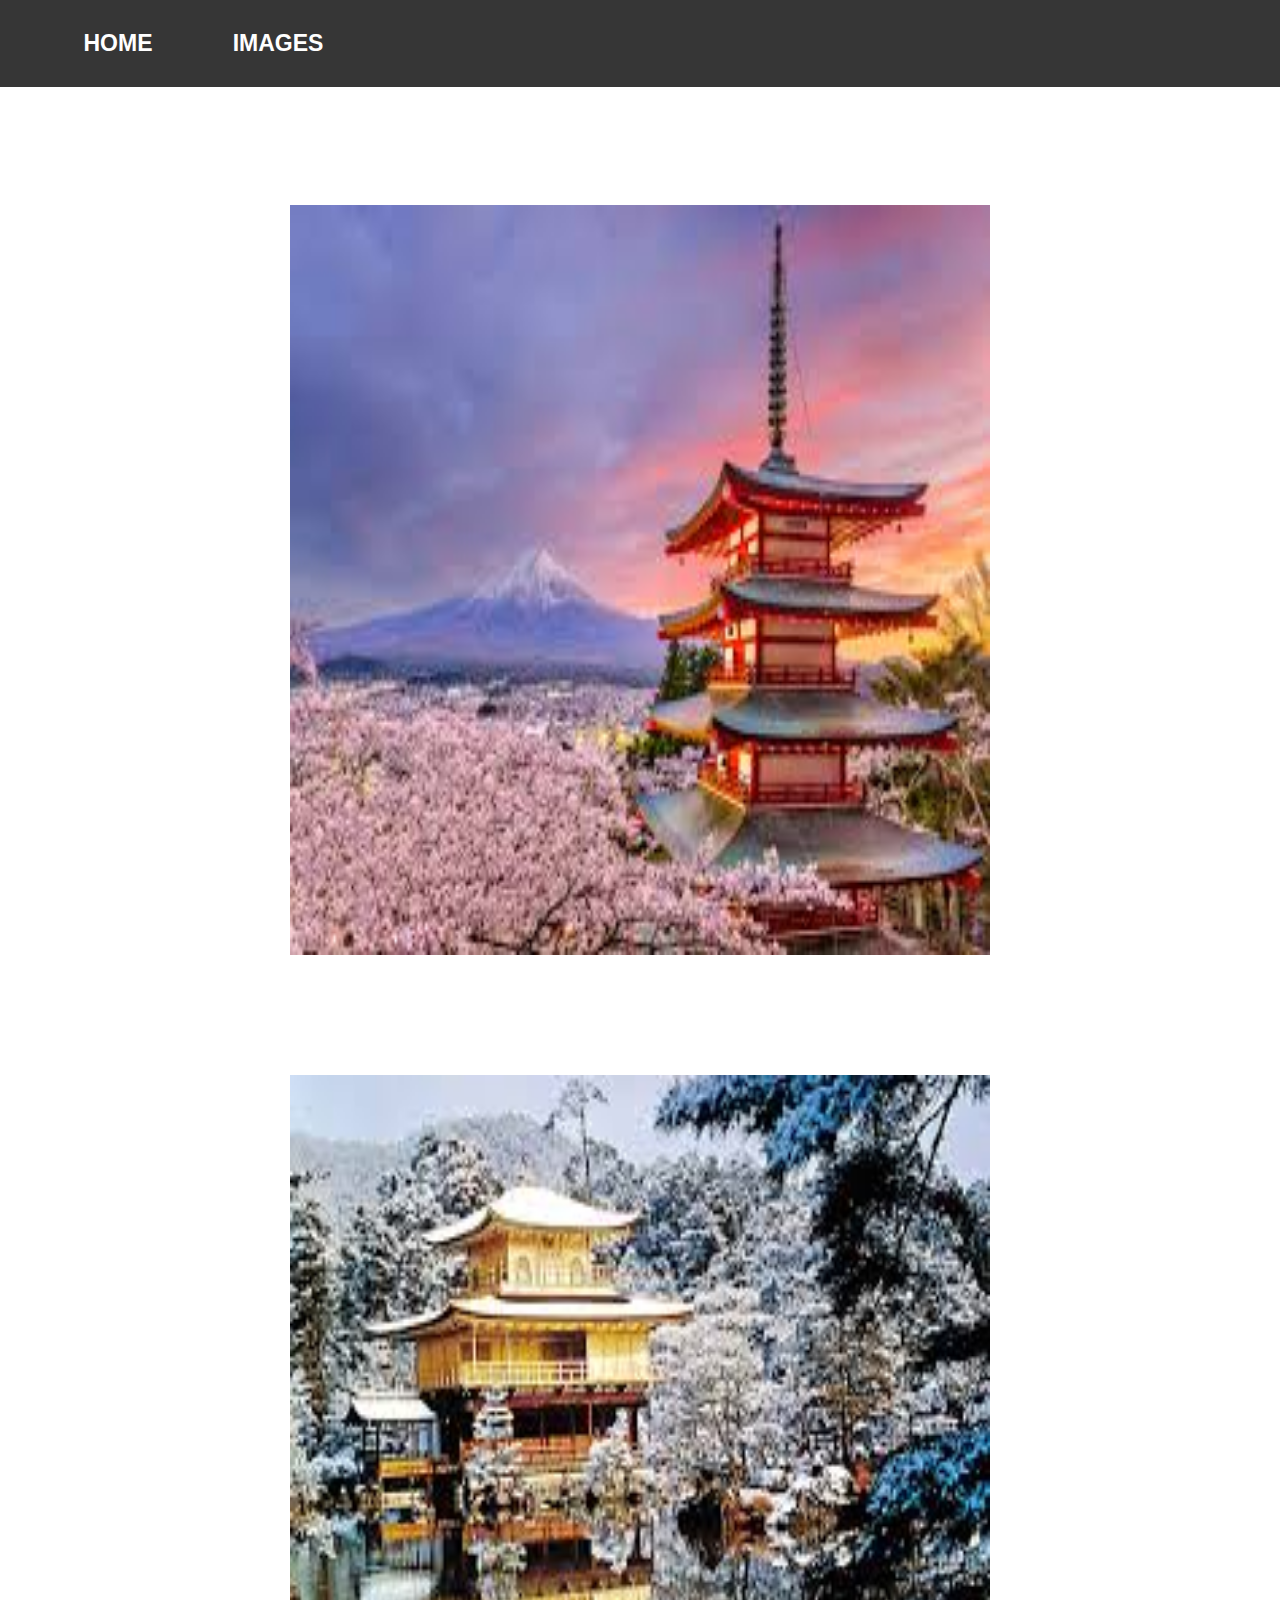
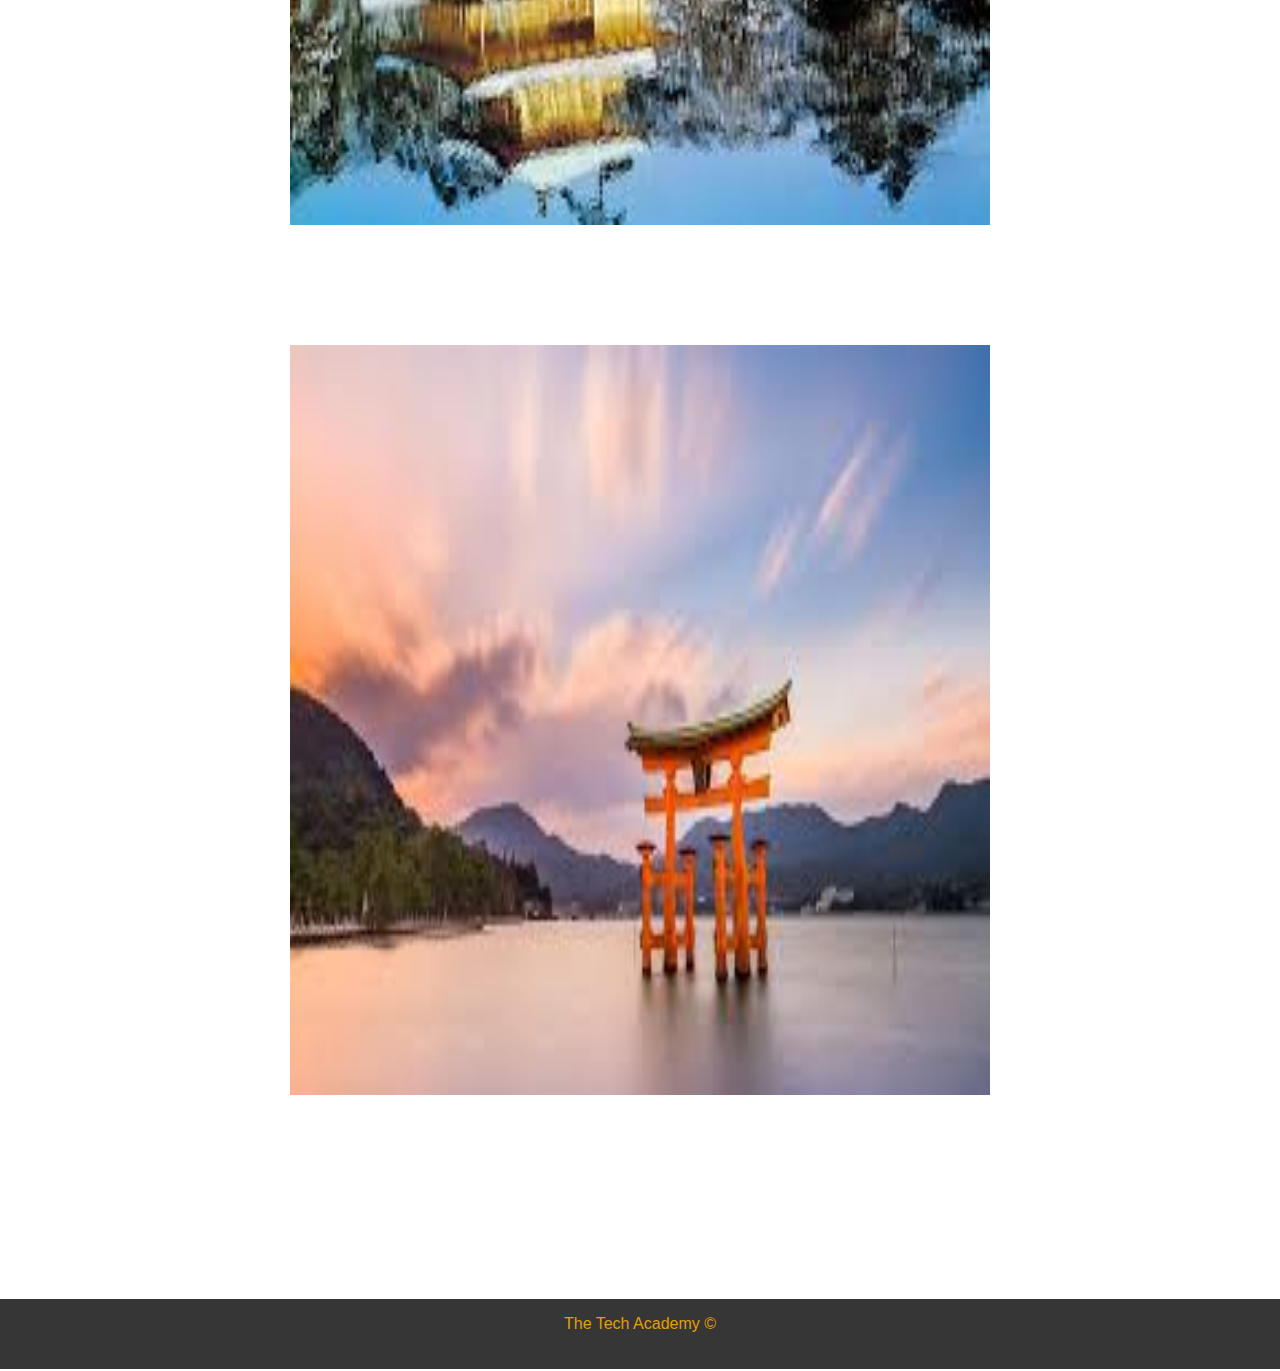
<file: Creating-CSS-Effects/index.html>
<!DOCTYPE html>
<html>

<head>
    <title>Creating Effects with CSS</title>
    <meta charset="UTF-8">
    <link rel="stylesheet" href="css/style.css">
</head>

<body>
    <!--NAVBAR-->
    <nav class="nav-bar">
        <ul>
            <li>
                <a href="#">Home</a>
            </li>
            <li class="drop">
                <a href="#">Images</a>
                <div class="rollover-menu">
                    <a href="#image1">Image 1</a>
                    <a href="#image2">Image 2</a>
                    <a href="#image3">image 3</a>
                </div>
            </li>
        </ul>
    </nav>
    <!--IMAGES-->
    <section>
        <!--IMAGE ONE-->
        <div class="image-container" id="image1">
            <img src="images/Japan-one.jpg">
            <div class="overlay"></div>
        </div>
        <!--IMAGE TWO-->
        <div class="image-container" id="image2">
            <img src="images/Japan-two.jpg" class="zoom">
        </div>
        <!--IMAGE THREE-->
        <div class="image-container" id="image3">
            <div class="circle">
                <img src="images/Japan-three.jpg">
            </div>
        </div>
    </section>
    <!--FOOTER-->
    <footer>
        <div class="footer-text">
            <p>The Tech Academy &copy;</p>
        </div>
    </footer>
</body>

</html>
</file>
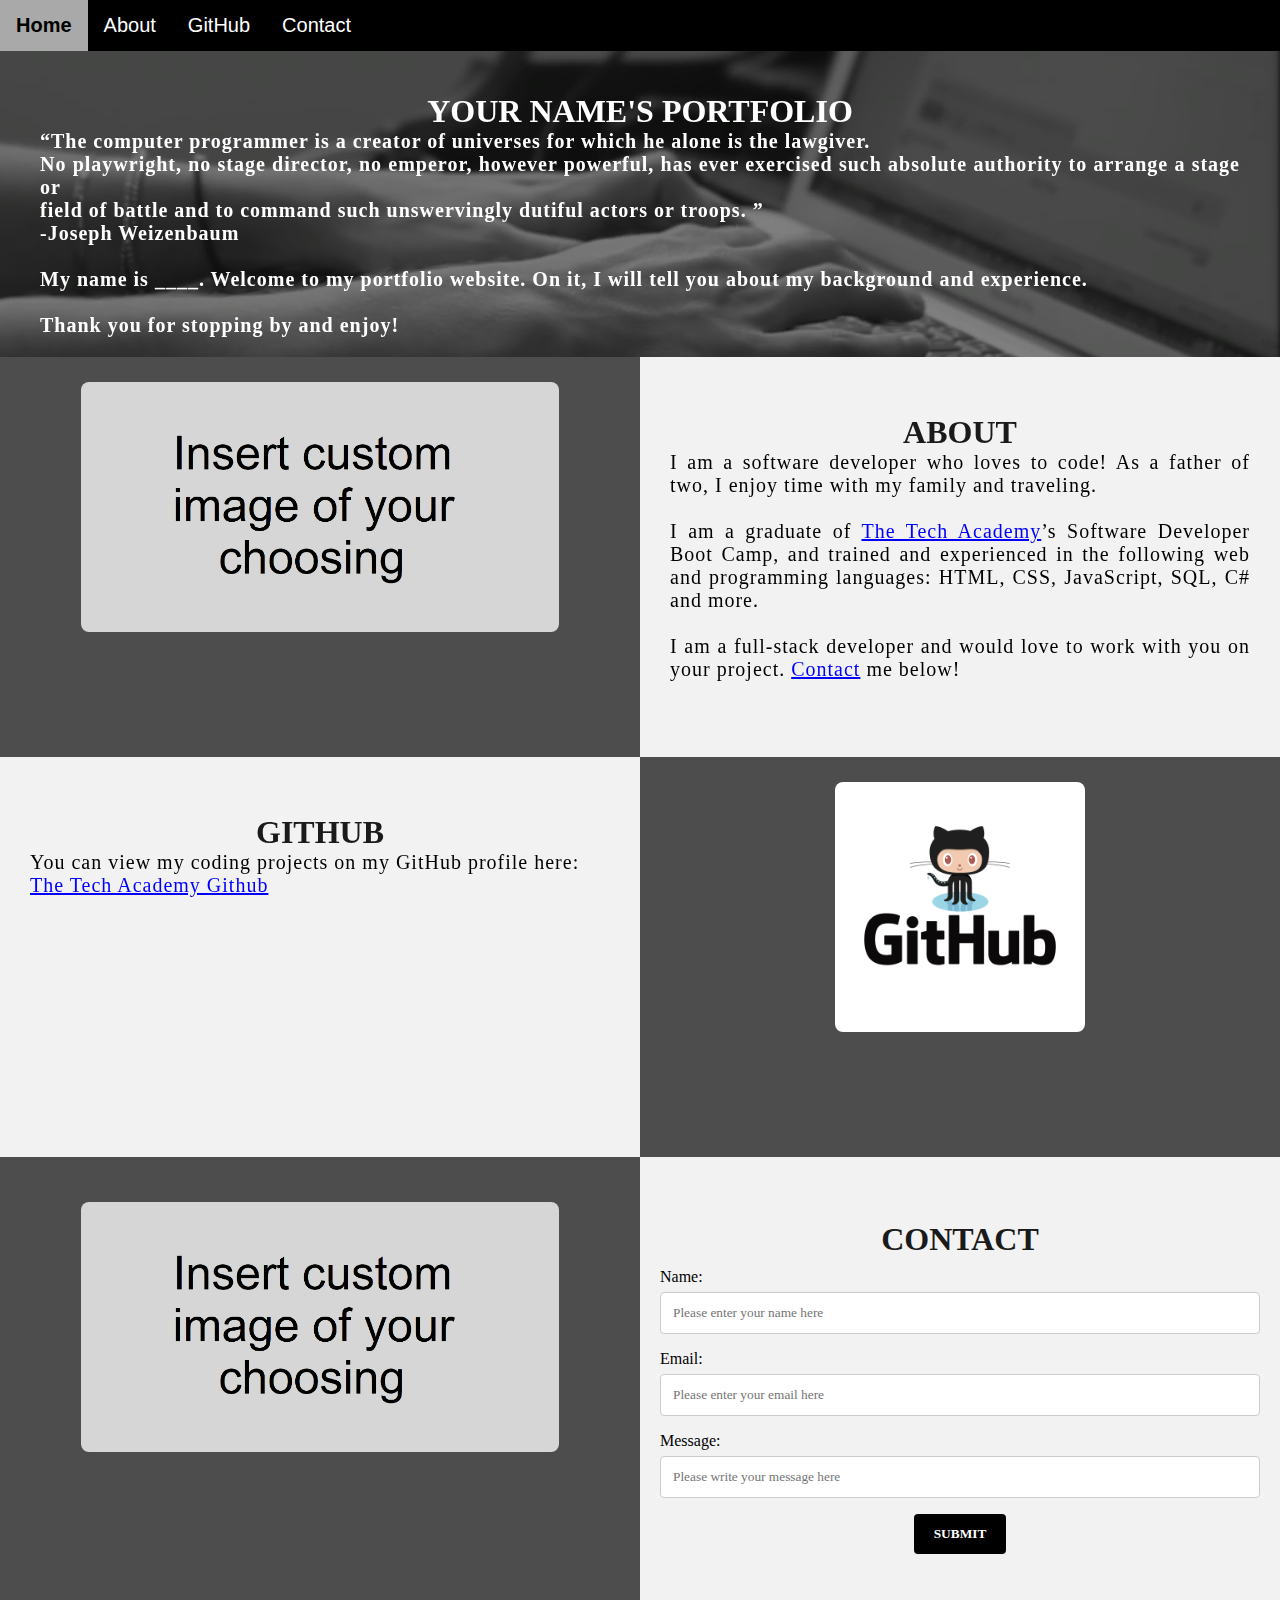
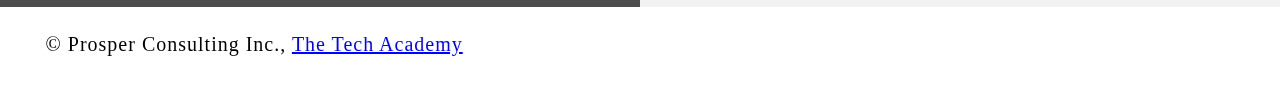
<file: Final_html_css_project_website/index.html>
<!DOCTYPE html>
<html>
    <!--Head-->
    <head>
        <meta charset="UTF-8">
        <meta name="viewport" content="width=device-width" />
        <title>Matthew Hanneman's Site</title>
        <link rel="stylesheet" type="text/css" href="stylesheet/portfolio.css">
    </head>

    <!--Body-->
    <body class="Background">
        
        <!--Navbar-->
        <div class="Navbar">
            <a class="active" href="#Home">Home</a>
            <a href="#About">About</a>
            <a href="#GitHub">GitHub</a>
            <a href="#Contact">Contact</a>
        </div>

        <!--Breaks inserted to add space between navbar and the first heading-->
        <br>
        <br>

        <!--Background video-->
        <div id="Home">
            <video autoplay muted loop id="Typing_Video">
                <source src="images/video/Typing.mp4" type="video/mp4">
                <!--Display message if video fails to run-->
                Your browser does not support HTML5 video.
            </video>
        </div>

        <!--Video text-->
        <div class="Video_Text">
            <h1 class="white-text">Your Name's Portfolio</h1>
            <strong>
                <p class="center">
                    <q>The computer programmer is a creator of universes for which he alone is the lawgiver.
                        <br>No playwright, no stage director, no emperor, however powerful, has ever exercised such absolute authority to arrange a stage or
                        <br>field of battle and to command such unswervingly dutiful actors or troops.
                    </q>
                    <br> -Joseph Weizenbaum
                    <br>
                    <br> My name is ____. Welcome to my portfolio website. On it, I will tell you about my background and experience.
                    <br>
                    <br> Thank you for stopping by and enjoy! 
                </p>
            </strong>
        </div>

        <!--About section-->
        <div class="Row" id="About">
            <!--Left column-->
            <div class="Column_2">
                <img src="images/html_custom.png" alt="Replace with your own image and description">
            </div>
            <!--Right column-->
            <div class="Column_1">
                <h1>About</h1>
                <p>
                    I am a software developer who loves to code! As a father of two, I enjoy time with my family and traveling. 
                    <br>
                    <br>I am a graduate of <a href="https://www.learncodinganywhere.com" target="_blank">The Tech Academy</a>’s Software Developer Boot Camp, and trained and experienced in the following web and programming languages: HTML, CSS, JavaScript, SQL, C# and more. 
                    <br>
                    <br>I am a full-stack developer and would love to work with you on your project. <a href="#Contact">Contact</a> me below!
                </p>
            </div>
        </div>

        <!--GitHub section-->
        <div class="Row" id="GitHub">
            <!--Left column-->
            <div class="Column_1">
                <h1>GitHub</h1>
                <p>
                    You can view my coding projects on my GitHub profile here:
                    <br>
                    <p class="center"><a href="https://github.com/the-tech-academy" target="_blank">The Tech Academy Github</a></p>
                </p>
            </div>
            <!--Right column-->
            <div class="Column_2">
                <a href="https://github.com/the-tech-academy" target="_blank"><img src="images/GitHub.png" alt="GitHub Logo"></a>
            </div>
        </div>

        <!--Contact section-->
        <div class="Row" id="Contact">
            <!--Contact image, left column-->
            <div class="Column_2 Column_tall">
                <img src="images/html_custom.png" alt="Contact_Image">
            </div>
            <!--Contact form, right column-->
            <div class="Column_1 Column_tall">
                <h1>Contact</h1>
                <!--This specifies where and how to send the form data; we are leaving it blank-->
                <form action="" method="POST"> <!-- Here we are utilizing a 3rd party service to submit the contact form data, insert your formspree endpoint in the action attribute -->
                    <label>Name:</label>
                        <input type="text" placeholder="Please enter your name here">
                    <label>Email:</label>
                        <input type="text" id="Email" name="Email" placeholder="Please enter your email here">
                    <label>Message:</label>
                        <input type="text" id="Message" name="Message" placeholder="Please write your message here">
                        <input type="submit" value="SUBMIT">
                </form>
            </div>
        </div>

        <!--Footer section-->
        <footer>
            <p>
                <p class="center">&copy Prosper Consulting Inc., <a href="https://www.learncodinganywhere.com/" target="_blank">The Tech Academy</a></p>
                <br>
            </p>
        </footer>
    </body>
</html>
</file>
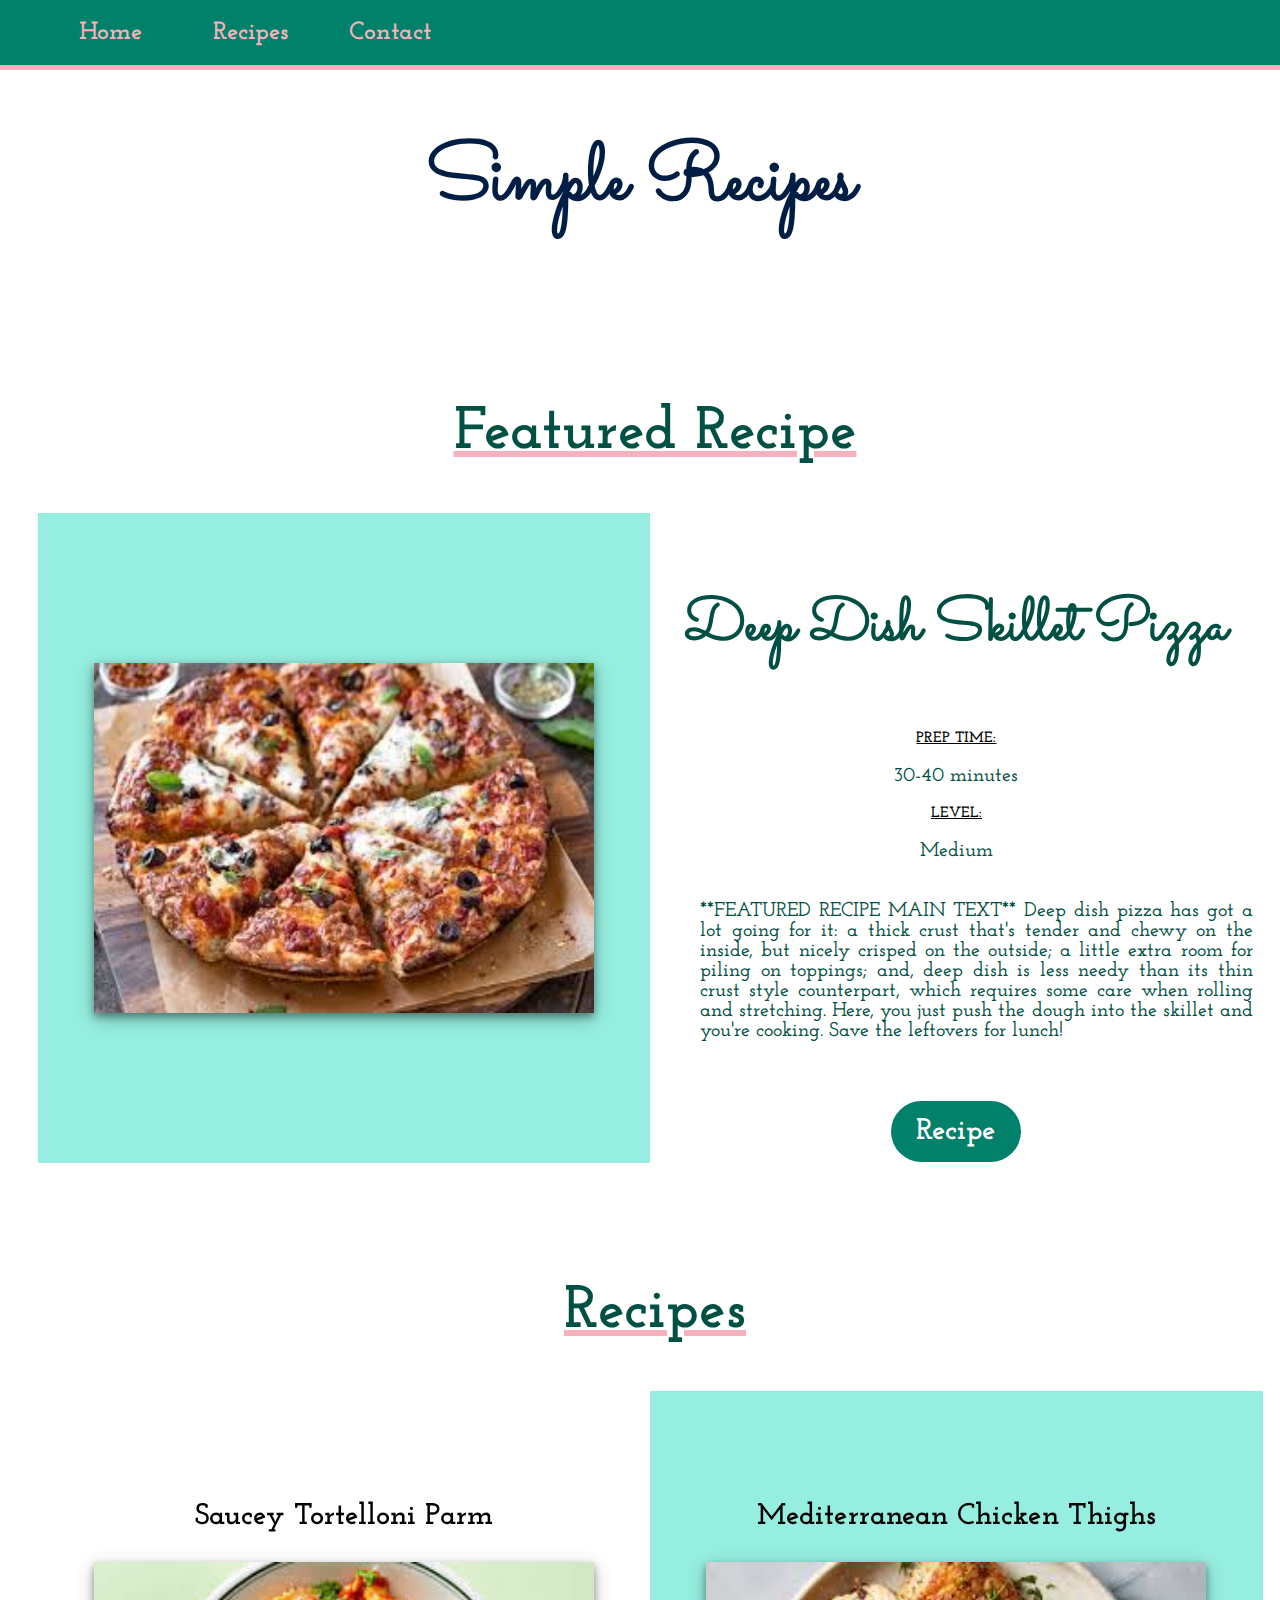
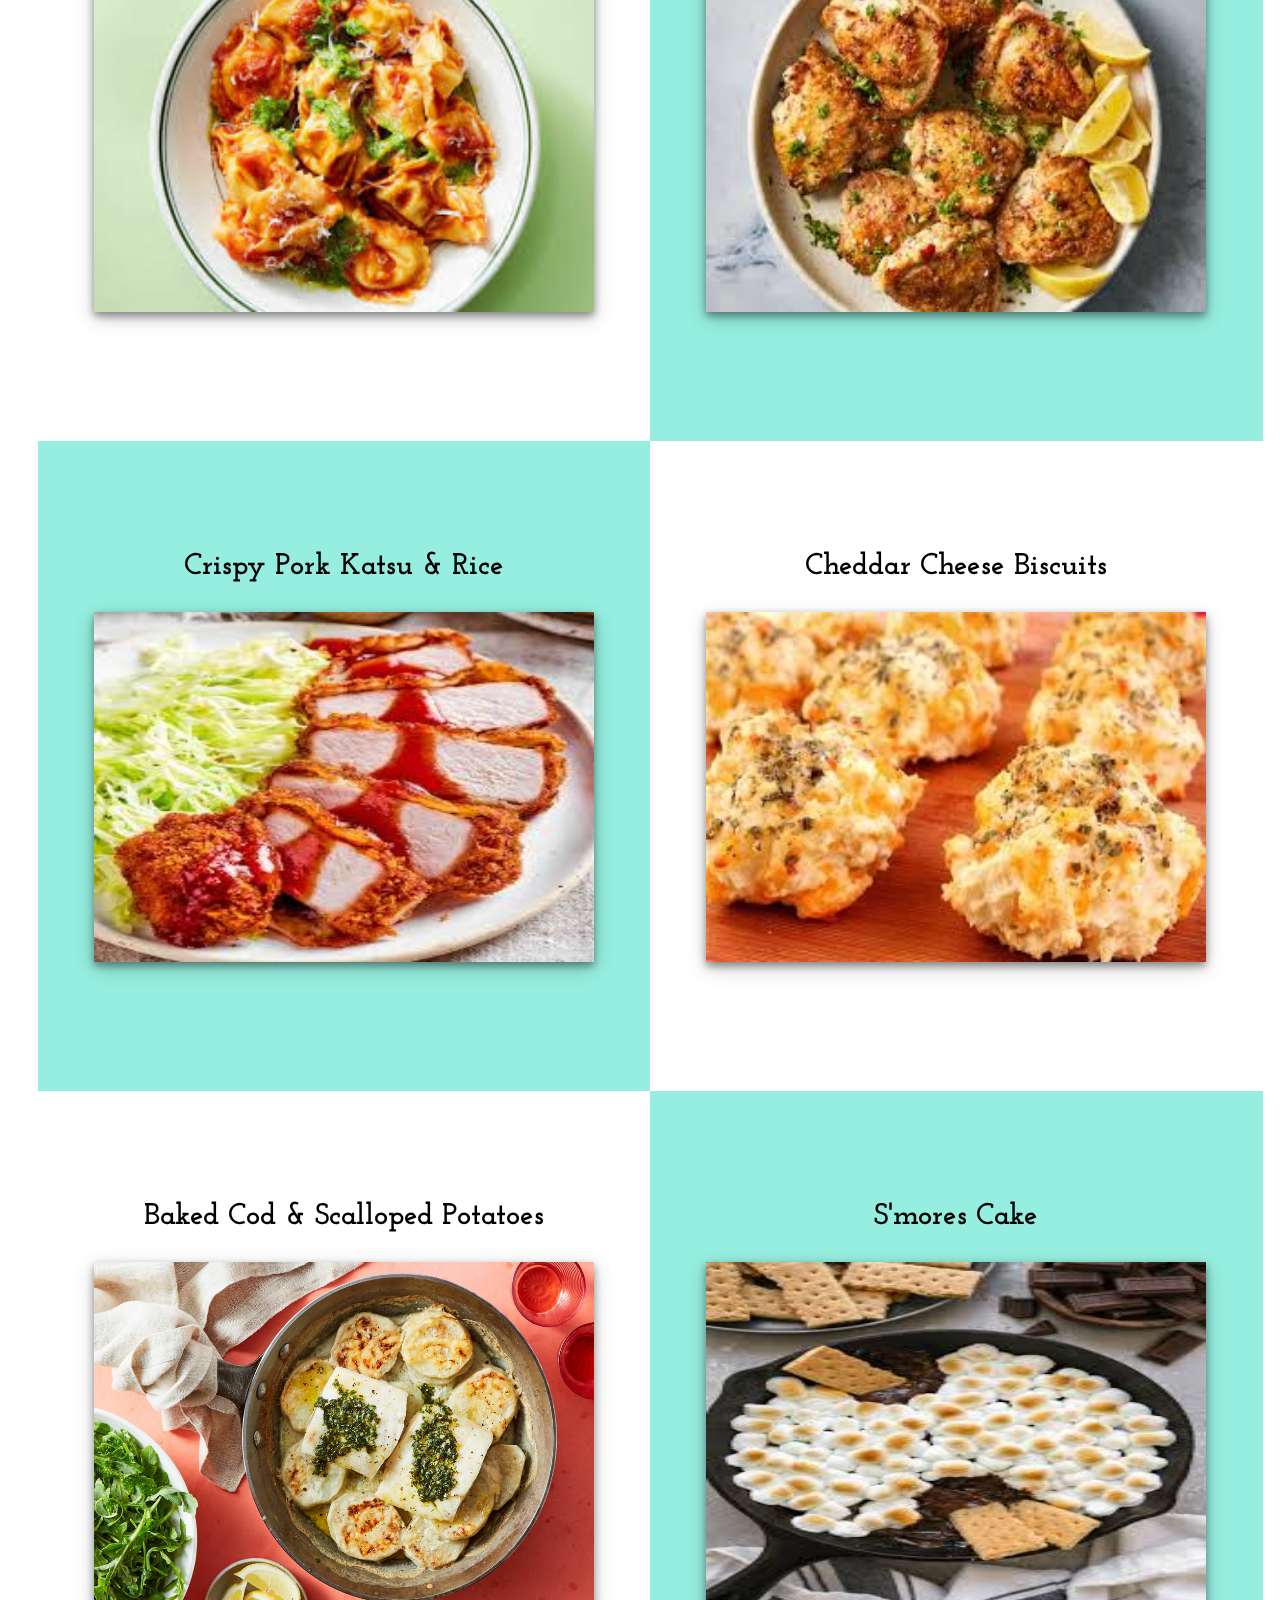
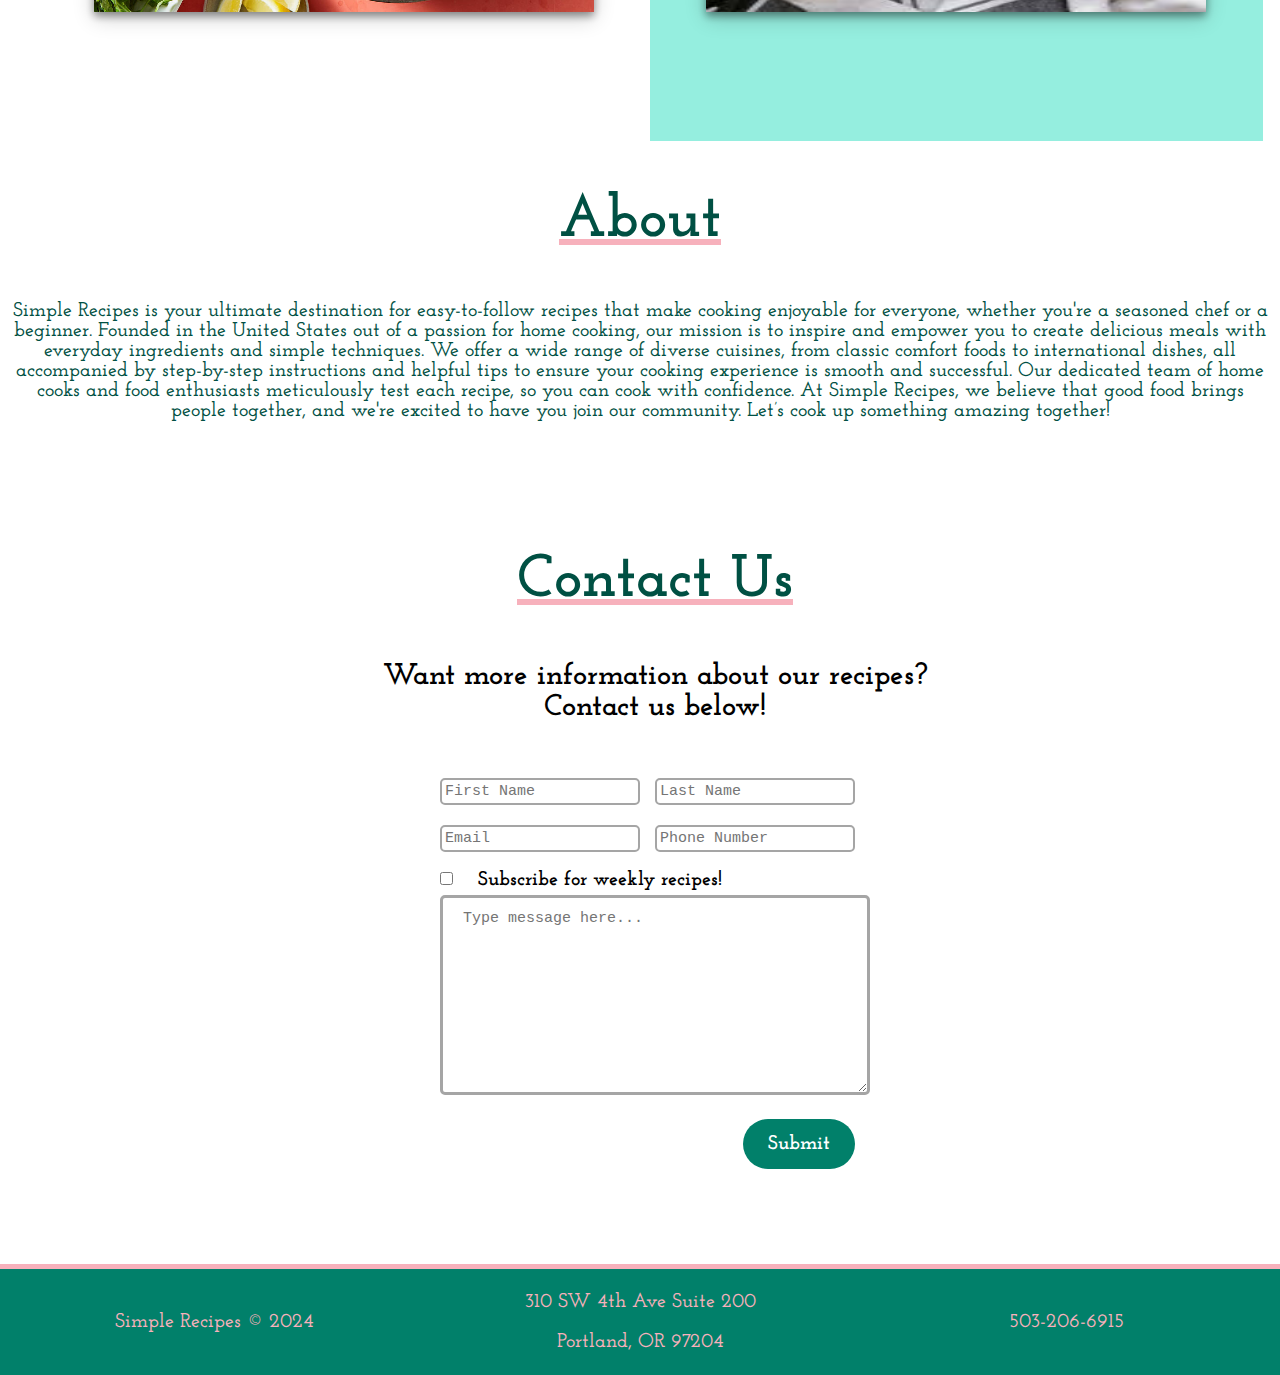
<file: Simple-Recipes/index.html>
<!DOCTYPE html>
<html>

<head>
    <title>Simple Recipes</title>
    <meta charset="UTF-8">
    <link href="css/style.css" rel="stylesheet">
</head>

<body>
    <!--NAVBAR-->
    <nav class="nav-bar">
        <ul>
            <li><a href="#">Home</a></li>
            <li class="drop">
                <a href="#recipes">Recipes</a>
                <div class="rollover-menu">
                    <a href="#featured">Featured Recipe</a>
                    <a href="#pasta">Pasta</a>
                    <a href="#chicken">Chicken</a>
                    <a href="#pork">Pork</a>
                    <a href="#biscuits">Biscuits</a>
                    <a href="#fish">Fish</a>
                    <a href="#dessert">Dessert</a>
                    <a href="#about">About</a>
                </div>
            </li>
            <li><a href="#contact">Contact</a></li>
        </ul>
    </nav>
    <!--HEADER-->
    <header>
        <h1>Simple Recipes</h1>
    </header>
    <!--RECIPES-->
    <section>
        <!--FEATURED RECIPE-->
        <div class="container" id="featured">
            <h2>Featured Recipe</h2>
            <div class="column recipe-card-background">
                <div class="recipe-container">
                    <img src="images/skillet-pizza.jpg" alt="Deep Dish Skillet Pizza">
                </div>
            </div>
            <div class="column">
                <h3 id="featured-header">Deep Dish Skillet Pizza</h3>
                <h4>Prep Time:</h4>
                <p>30-40 minutes</p>
                <h4>Level:</h4>
                <p>Medium</p>
                <p id="featured-main-text">**FEATURED RECIPE MAIN TEXT**
                    Deep dish pizza has got a lot going for it:
                    a thick crust that's tender and chewy on the inside,
                    but nicely crisped on the outside; a little extra room for piling
                    on toppings; and, deep dish is less needy than its thin crust
                    style counterpart, which requires some care when rolling and stretching.
                    Here, you just push the dough into the skillet and you're cooking.
                    Save the leftovers for lunch!</p>
                <input id="featured-button" type="button" value="Recipe">
            </div>
        </div>
        <!--RECIPE CARDS-->
        <div class="container" id="recipes">
            <h2>Recipes</h2>
            <!--PASTA-->
            <div class="column" id="pasta">
                <div class="recipe-container">
                    <h3>Saucey Tortelloni Parm</h3>
                    <div class="flip">
                        <!--FRONT-->
                        <div class="flip-front">
                            <img src="images/tortelloni.jpg" alt="Saucey Tortelloni Parm">
                        </div>
                        <!--BACK-->
                        <div class="flip-back">
                            <div class="text-container">
                            <h4>Prep Time:</h4>
                            <p>20-30 minutes</p>
                            <h4>Level:</h4>
                            <p>Easy</p>
                            <input type="button" value="Recipe">
                            </div>
                        </div>
                    </div>
                </div>
            </div>
            <!--CHICKEN-->
            <div class="column recipe-card-background" id="chicken">
                <div class="recipe-container">
                    <h3>Mediterranean Chicken Thighs</h3>
                    <div class="flip">
                        <!--FRONT-->
                        <div class="flip-front">
                            <img src="images/chicken-thighs.jpg" alt="Mediterranean Chicken Thighs">
                        </div>
                        <!--BACK-->
                        <div class="flip-back">
                            <div class="text-container">
                            <h4>Prep Time:</h4>
                            <p>20-30 minutes</p>
                            <h4>Level:</h4>
                            <p>Easy</p>
                            <input type="button" value="Recipe">
                            </div>
                        </div>
                    </div>
                </div>
            </div>
            <!--PORK-->
            <div class="column recipe-card-background" id="pork">
                <div class="recipe-container">
                    <h3>Crispy Pork Katsu & Rice</h3>
                    <div class="flip">
                        <!--FRONT-->
                        <div class="flip-front">
                            <img src="images/pork-katsu.jpg" alt="Crispy Pork Katsu & Rice">
                        </div>
                        <!--BACK-->
                        <div class="flip-back">
                            <div class="text-container">
                            <h4>Prep Time:</h4>
                            <p>20-30 minutes</p>
                            <h4>Level:</h4>
                            <p>Medium</p>
                            <input type="button" value="Recipe">
                            </div>
                        </div>
                    </div>
                </div>
            </div>
            <!--BISCUITS-->
            <div class="column" id="biscuits">
                <div class="recipe-container">
                    <h3>Cheddar Cheese Biscuits</h3>
                    <div class="flip">
                        <!--FRONT-->
                        <div class="flip-front">
                            <img src="images/cheddar-biscuits.jpg" alt="Cheddar Cheese Biscuits">
                        </div>
                        <!--BACK-->
                        <div class="flip-back">
                            <div class="text-container">
                            <h4>Prep Time:</h4>
                            <p>40-50 minutes</p>
                            <h4>Level:</h4>
                            <p>Medium</p>
                            <input type="button" value="Recipe">
                            </div>
                        </div>
                    </div>
                </div>
            </div>
            <!--FISH-->
            <div class="column" id="fish">
                <div class="recipe-container">
                    <h3>Baked Cod & Scalloped Potatoes</h3>
                    <div class="flip">
                        <!--FRONT-->
                        <div class="flip-front">
                            <img src="images/baked-cod.jpg" alt="Baked Cod & Scalloped Potatoes">
                        </div>
                        <!--BACK-->
                        <div class="flip-back">
                            <div class="text-container">
                            <h4>Prep Time:</h4>
                            <p>30-40 minutes</p>
                            <h4>Level:</h4>
                            <p>Easy</p>
                            <input type="button" value="Recipe">
                            </div>
                        </div>
                    </div>
                </div>
            </div>
            <!--DESSERT-->
            <div class="column recipe-card-background" id="dessert">
                <div class="recipe-container">
                    <h3>S'mores Cake</h3>
                    <div class="flip">
                        <!--FRONT-->
                        <div class="flip-front">
                            <img src="images/smores.jpg" alt="S'mores Cake">
                        </div>
                        <!--BACK-->
                        <div class="flip-back">
                            <div class="text-container">
                            <h4>Prep Time:</h4>
                            <p>50-60 minutes</p>
                            <h4>Level:</h4>
                            <p>Medium</p>
                            <input type="button" value="Recipe">
                            </div>
                        </div>
                    </div>
                </div>
            </div>
        </div>
    </section>
    <section id="about">
        <h2>About</h2>
        <div>
            <p>Simple Recipes is your ultimate destination for 
                easy-to-follow recipes that make cooking enjoyable for everyone, 
                whether you're a seasoned chef or a beginner. 
                Founded in the United States out of a passion for home cooking, 
                our mission is to inspire and empower you to create 
                delicious meals with everyday ingredients and simple 
                techniques. We offer a wide range of diverse cuisines, 
                from classic comfort foods to international dishes, all 
                accompanied by step-by-step instructions and helpful tips 
                to ensure your cooking experience is smooth and successful. 
                Our dedicated team of home cooks and food enthusiasts 
                meticulously test each recipe, so you can cook with 
                confidence. At Simple Recipes, we believe that good food 
                brings people together, and we're excited to have you join 
                our community. Let’s cook up something amazing together!</p>
        </div>
    </section>
    <!--CONTACT FORM-->
    <section>
        <div class="container" id="contact">
            <h2>Contact Us</h2>
            <h3>Want more information about our recipes?
                <br>
                Contact us below!
            </h3>
            <form>
                <input type="text" placeholder="First Name">
                <input type="text" placeholder="Last Name">
                <br>
                <input type="email" placeholder="Email">
                <input type="tel" placeholder="Phone Number">
                <br>
                <input type="checkbox" id="subscription">
                <label for="subscription">Subscribe for weekly recipes!</label>
                <br>
                <textarea placeholder="Type message here..."></textarea>
                <br>
                <input type="submit" value="Submit">
            </form>
        </div>
    </section>
    <!--FOOTER-->
    <footer>
        <table>
            <tr>
                <td>
                    <p>Simple Recipes &copy; 2024</p>
                </td>
                <td>
                    <p>310 SW 4th Ave Suite 200</p>
                    <p>Portland, OR 97204</p>
                </td>
                <td>
                    <p>503-206-6915</p>
                </td>
            </tr>
        </table>
    </footer>
</body>

</html>
</file>
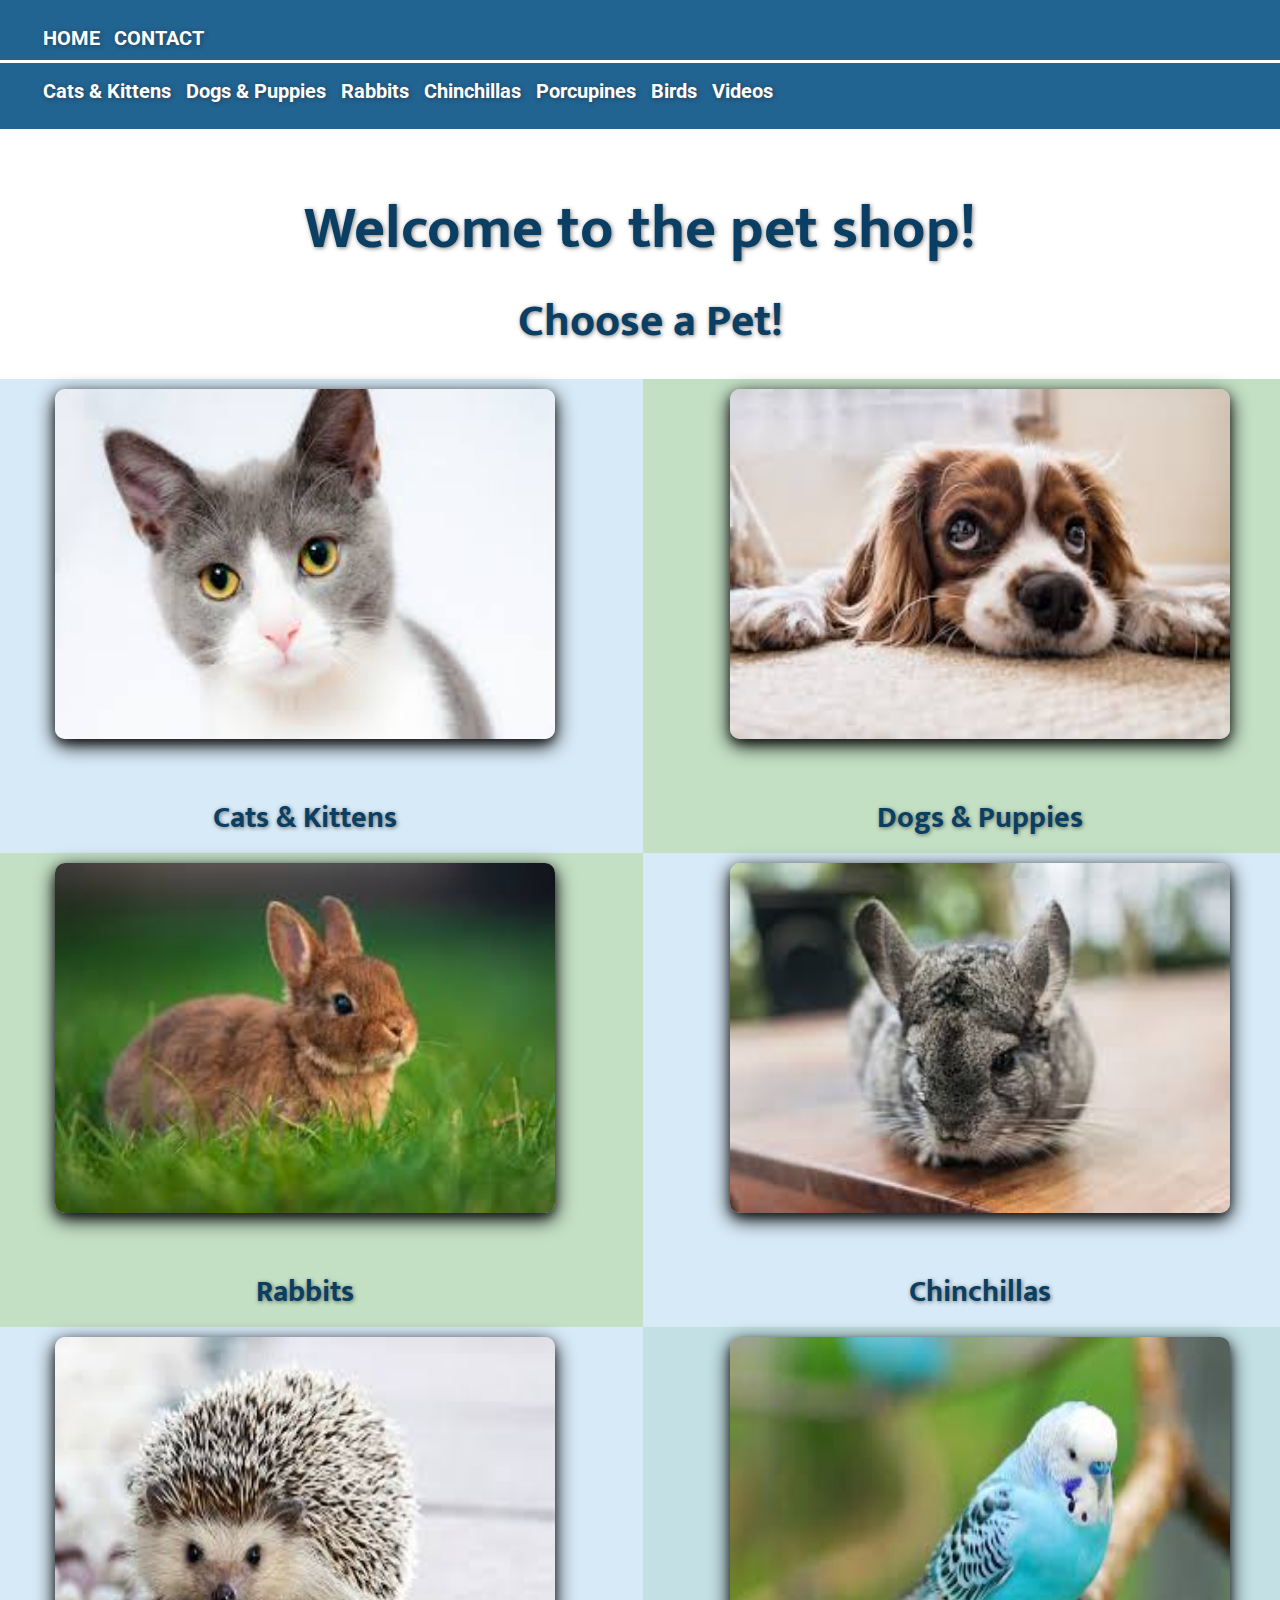
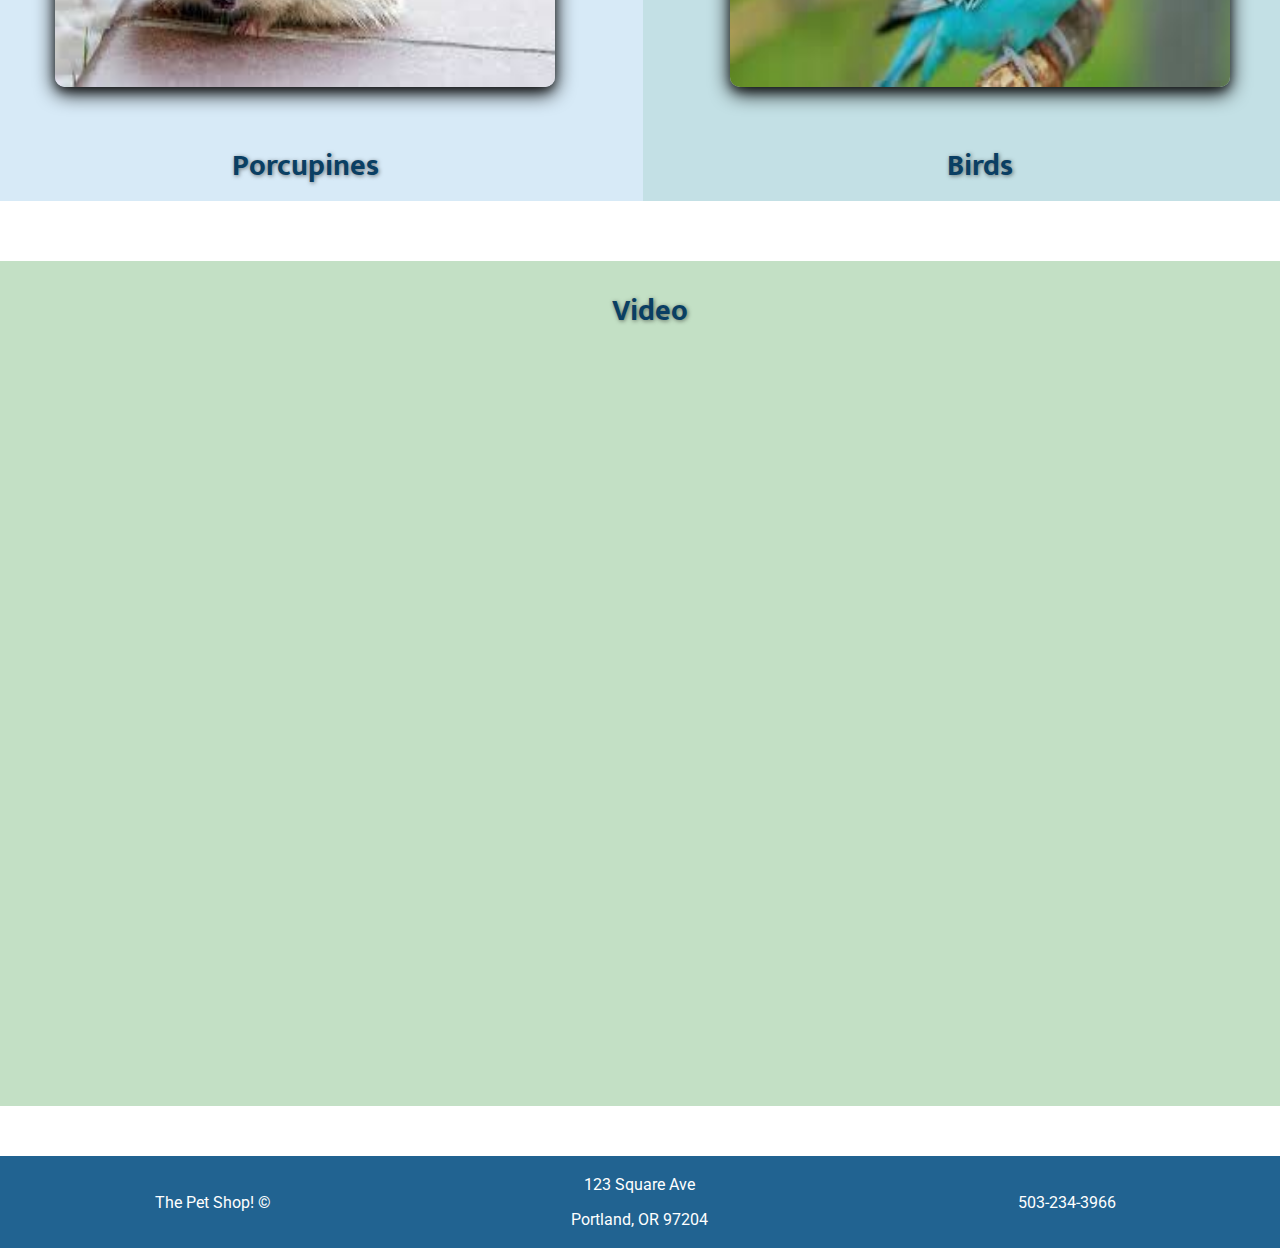
<file: The-Pet-Shop-Website/index.html>
<!DOCTYPE html>
<html>

<head>
    <title>The Pet Shop</title>
    <meta charset="UTF-8">
    <link rel="stylesheet" href="css/style.css">
</head>

<body>
    <!--NAVBAR-->
    <nav class="nav-bar">
        <ul id="nav-border">
            <li><a href="index.html">HOME</a></li>
            <li><a href="contact.html">CONTACT</a></li>
        </ul>
        <ul>
            <a href="#cats">
                <li>Cats & Kittens</li>
            </a>
            <a href="#dogs">
                <li>Dogs & Puppies</li>
            </a>
            <a href="#rabbits">
                <li>Rabbits</li>
            </a>
            <a href="#chinchillas">
                <li>Chinchillas</li>
            </a>
            <a href="#porcupines">
                <li>Porcupines</li>
            </a>
            <a href="#birds">
                <li>Birds</li>
            </a>
            <a href="#videos">
                <li>Videos</li>
            </a>
        </ul>
    </nav>
    <!--HEADER-->
    <header>
        <div>
            <h1 class="animate-text">Welcome to the pet shop!</h1>
        </div>
    </header>
    <!--PET IMAGES-->
    <section>
        <div class="container">
            <h2>Choose a Pet!</h2>
            <div>
                <!--CAT IMAGE-->
                <div id="cats" class="column">
                    <div class="image-container">
                        <img src="images/CAT.jpg" alt="Picture of kittens">
                        <div class="overlay"></div>
                    </div>
                    <h3>Cats & Kittens</h3>
                </div>
                <!--DOG IMAGE-->
                <div id="dogs" class="column">
                    <div class="image-container">
                        <img src="images/DOG.jpg" alt="Picture of dogs">
                        <div class="overlay"></div>
                    </div>
                    <h3>Dogs & Puppies</h3>
                </div>
                <!--RABBIT-->
                <div id="rabbits" class="column">
                    <div class="image-container">
                        <img src="images/RABBIT.jpg" alt="Picture of rabbit">
                        <div class="overlay"></div>
                    </div>
                    <h3>Rabbits</h3>
                </div>
                <!--CHINCHILLA-->
                <div id="chinchillas" class="column">
                    <div class="image-container">
                        <img src="images/CHINCHILLA.jpg" alt="Picture of chinchilla">
                        <div class="overlay"></div>
                    </div>
                    <h3>Chinchillas</h3>
                </div>
                <!--PORCUPINE-->
                <div id="porcupines" class="column">
                    <div class="image-container">
                        <img src="images/PORCUPINE.jpg" alt="Picture of Porcupine">
                        <div class="overlay"></div>
                    </div>
                    <h3>Porcupines</h3>
                </div>
                <!-- BIRDS -->
                <div id="birds" class="column">
                    <div class="image-container">
                        <img src="images/BIRDS.jpg" alt="Picture of Bird">
                        <div class="overlay"></div>
                    </div>
                    <h3>Birds</h3>
                </div>

            </div>
        </div>
    </section>
    <!--VIDEOS-->
    <section>
        <!--DOG VIDEO-->
        <div id="video" class="container">
            <h3>Video</h3>
            <iframe width="1280" height="720" src="https://www.youtube.com/embed/ng58pNPDDW4"></iframe>
        </div>
    </section>
    <!--FOOTER-->
    <footer>
        <table>
            <tr>
                <td>
                    <p>The Pet Shop! &copy;</p>
                </td>
                <td>
                    <p>123 Square Ave</p>
                    <p>Portland, OR 97204</p>
                </td>
                <td>
                    <p>503-234-3966</p>
                </td>
            </tr>
        </table>
    </footer>
</body>
</html>
</file>
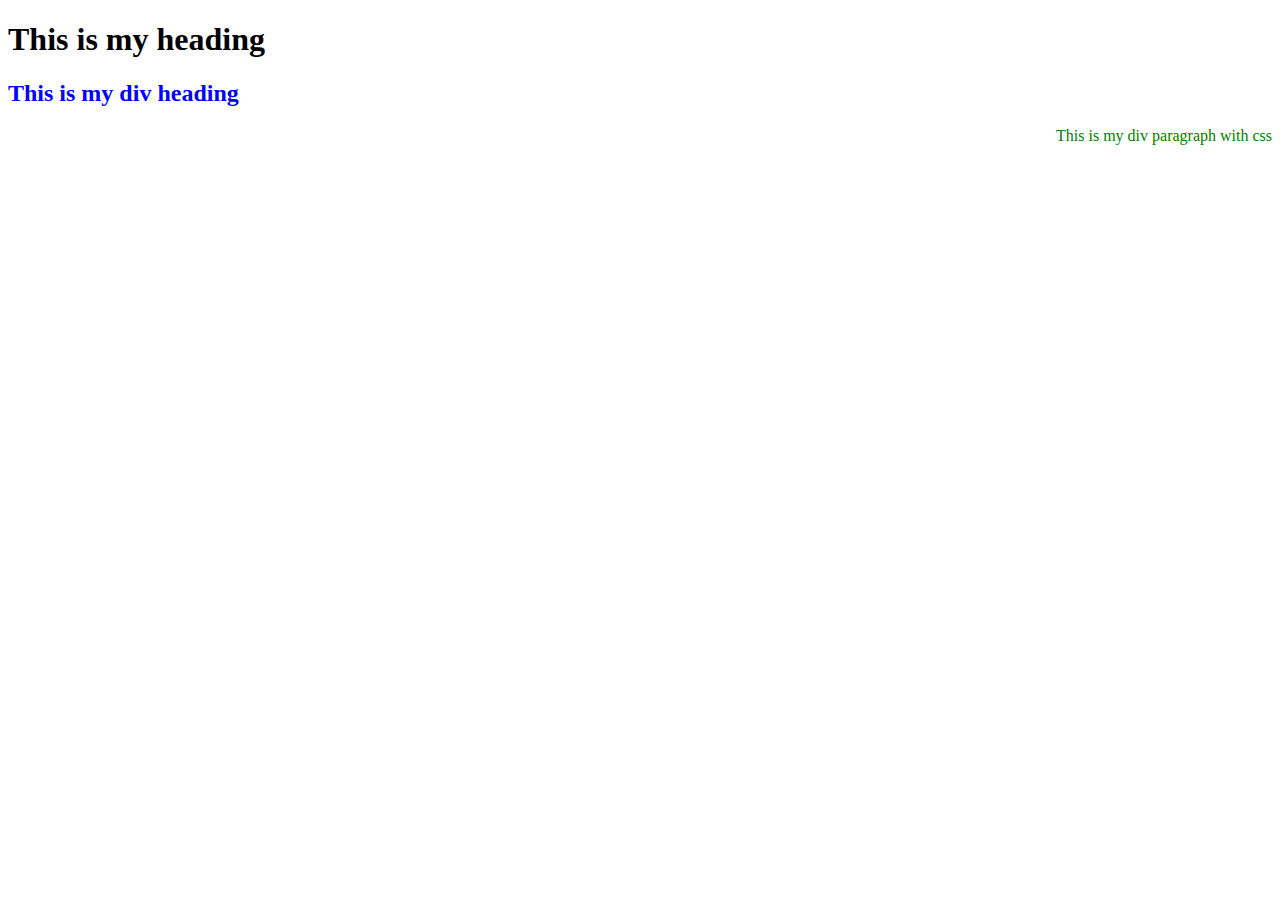
<file: Basic_HTML_and_CSS/Basic_HTML_3.html>
<!DOCTYPE HTML>
<html>
<p> 
<link rel="stylesheet" type="text/css" href="Basic_CSS_1.css">
</p>
	<head>
		<title>This is my title</title>	
	</head>	

	<body>
		<h1>This is my heading</h1>
		
		<div style="color: blue">
			<h2>This is my div heading</h2>
			<p>This is my div paragraph with css</p>
		</div>
	</body>
</html>
</file>
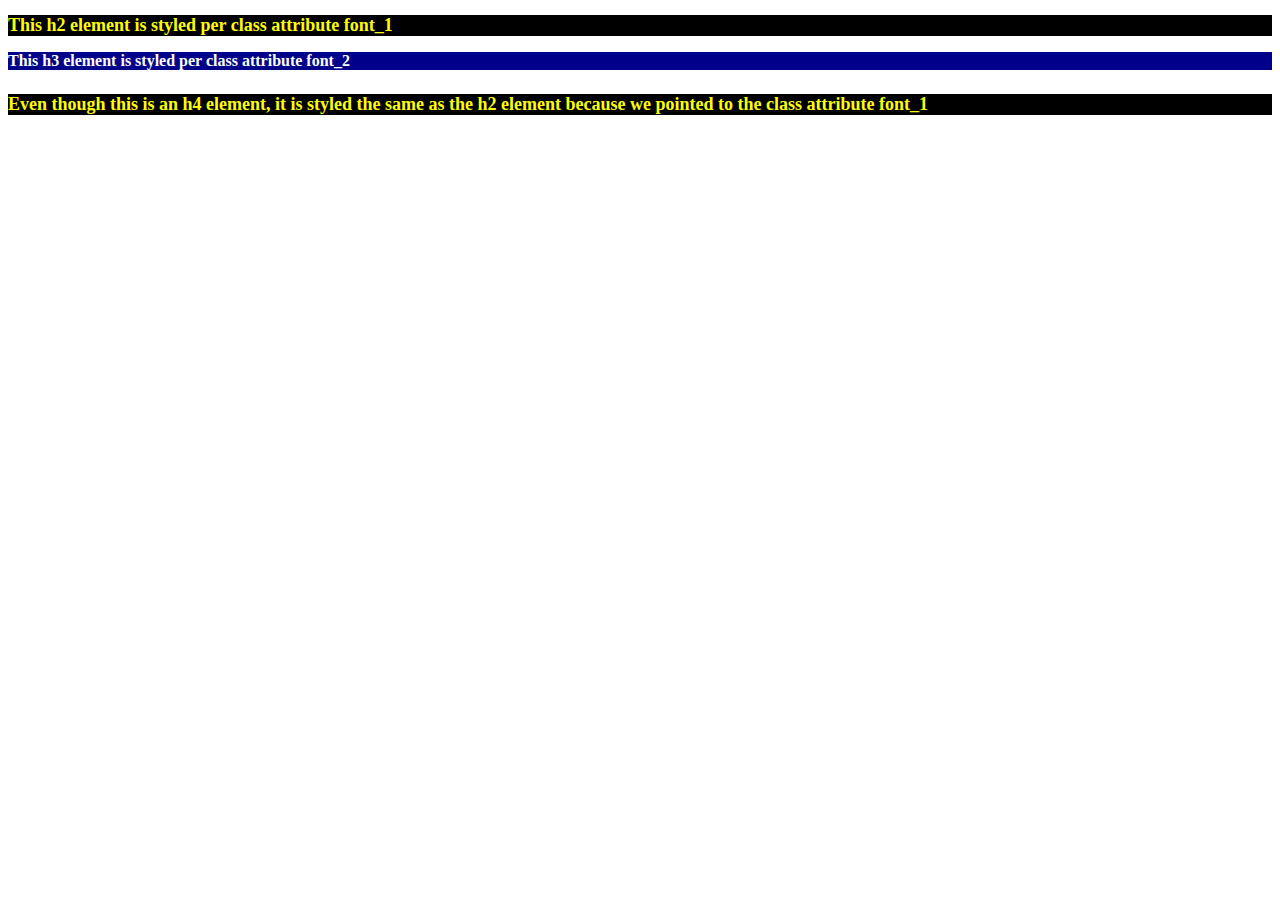
<file: Basic_HTML_and_CSS/Basic_HTML_4.html>
<!DOCTYPE html>
<html>
	<body>
	<style>
	.font_1 {
		background-color: black;
		color: yellow;
		font-size: large;
	}
	.font_2 {
		background-color: darkblue;
		color: white;
		font-size: medium;
	}
	</style>
	<h2 class="font_1">This h2 element is styled per class attribute font_1</h2>
	<h3 class="font_2">This h3 element is styled per class attribute font_2</h3>
	<h4 class="font_1">Even though this is an h4 element, it is styled the same as the h2 element because we pointed to the class attribute font_1</h4>
	</body>
</html>
</file>
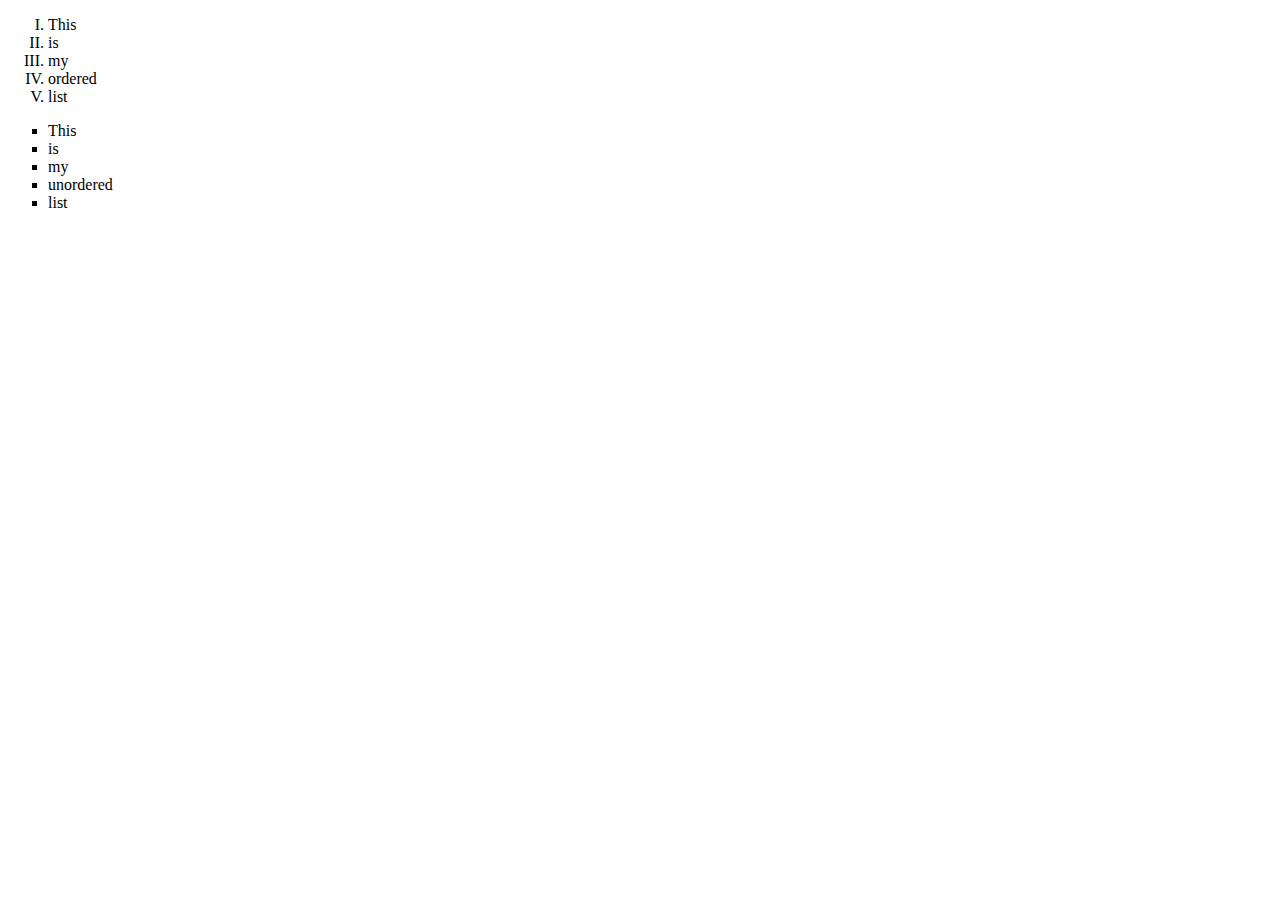
<file: Basic_HTML_and_CSS/HTML_lists.html>
<!DOCTYPE HTML>
<html lang="en">
<link rel="stylesheet" type="text/css" href="CSS_Table.css">
	<ol>
		<li>This</li>
		<li>is</li>
		<li>my</li>
		<li>ordered</li>
		<li>list</li>
	</ol>
	<ul>
		<li>This</li>
		<li>is </li>
		<li>my</li>
		<li>unordered</li>
		<li>list</li>
	</ul>
</file>
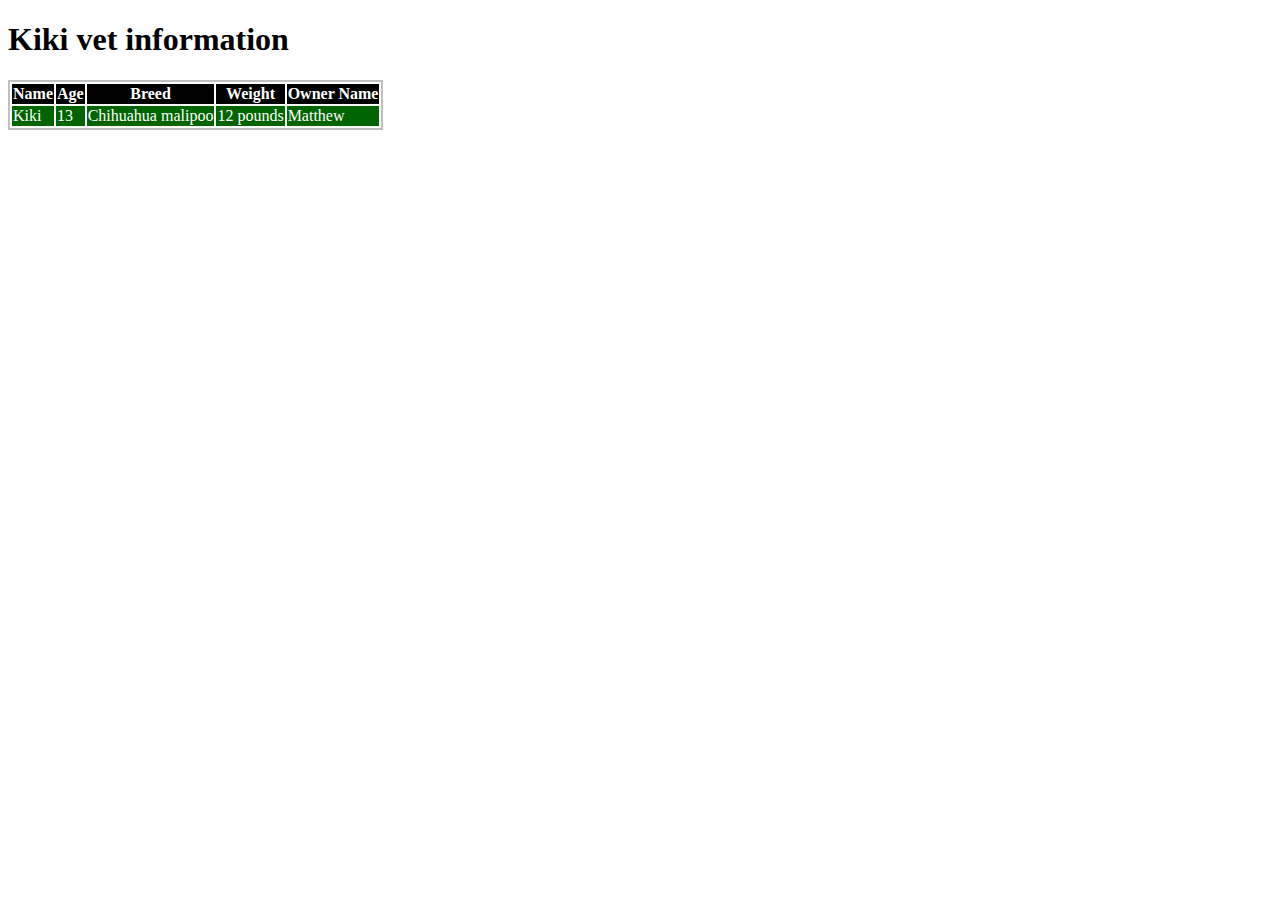
<file: Basic_HTML_and_CSS/HTML_Table.html>
<!DOCTYPE HTML>
<html lang="en">
<link rel="stylesheet" type="text/css" href="CSS_Table.css">
	<body>
		<h1>Kiki vet information</h1>
		<table style="width100%">
			<tr>
				<th>Name</th>
				<th>Age</th>
				<th>Breed</th>
				<th>Weight</th>
				<th>Owner Name</th>
			</tr>
			<tr>
				<td>Kiki</td>
				<td>13</td>
				<td>Chihuahua malipoo</td>
				<td>12 pounds</td>
				<td>Matthew</td>
			</tr>
		</table>
	</body>
</html>
</file>
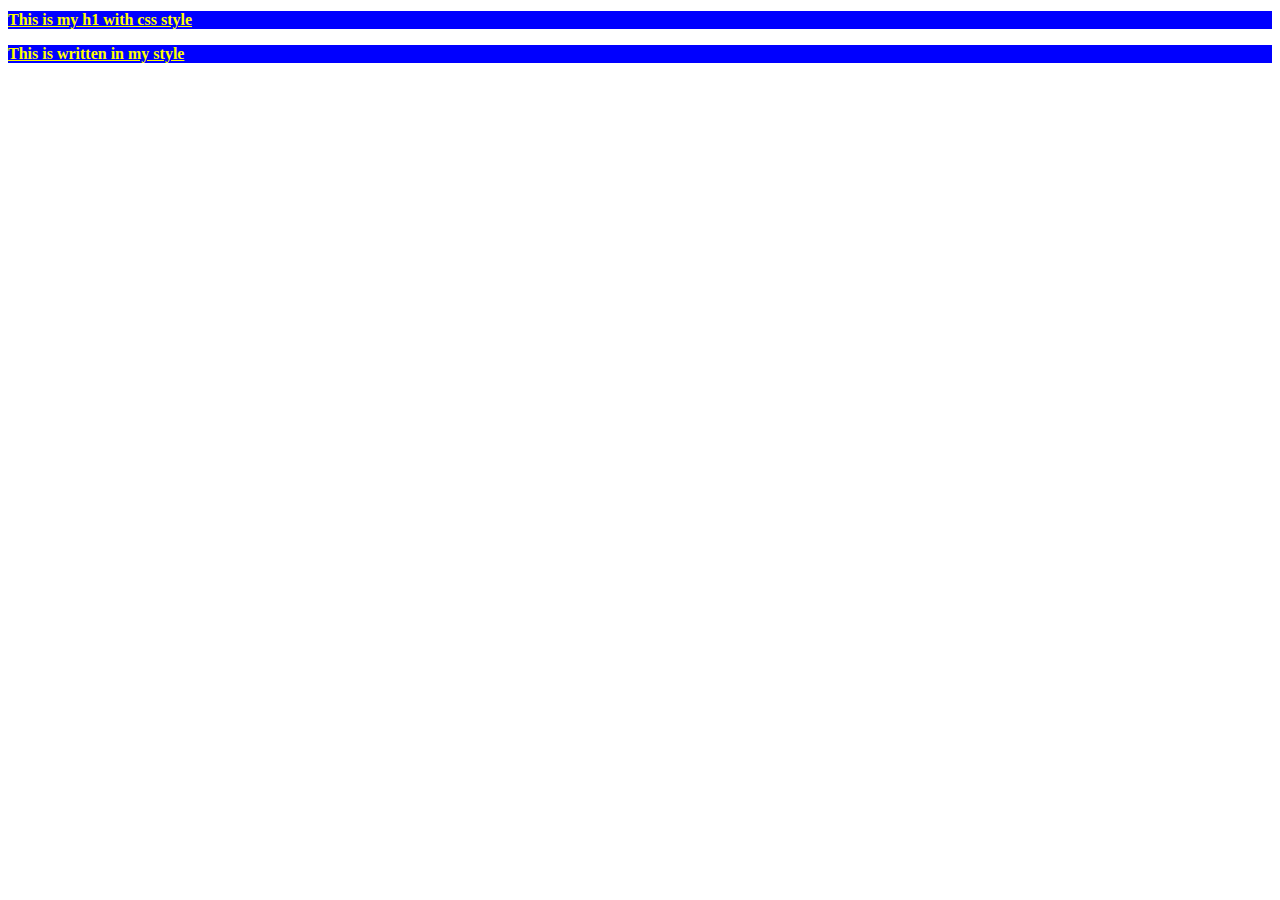
<file: Basic_HTML_and_CSS/my_style_css.html>
<!DOCTYPE html>
<html>
	<link rel = "stylesheet" type = "text/css" href = "font_1.css">
	<head>
		<title>This is my css title</title>
	</head>
	<body>
		<h1 class="font_1">This is my h1 with css style</h1>
		<p class="font_1">This is written in my style</p>
	</body>
</html>
</file>
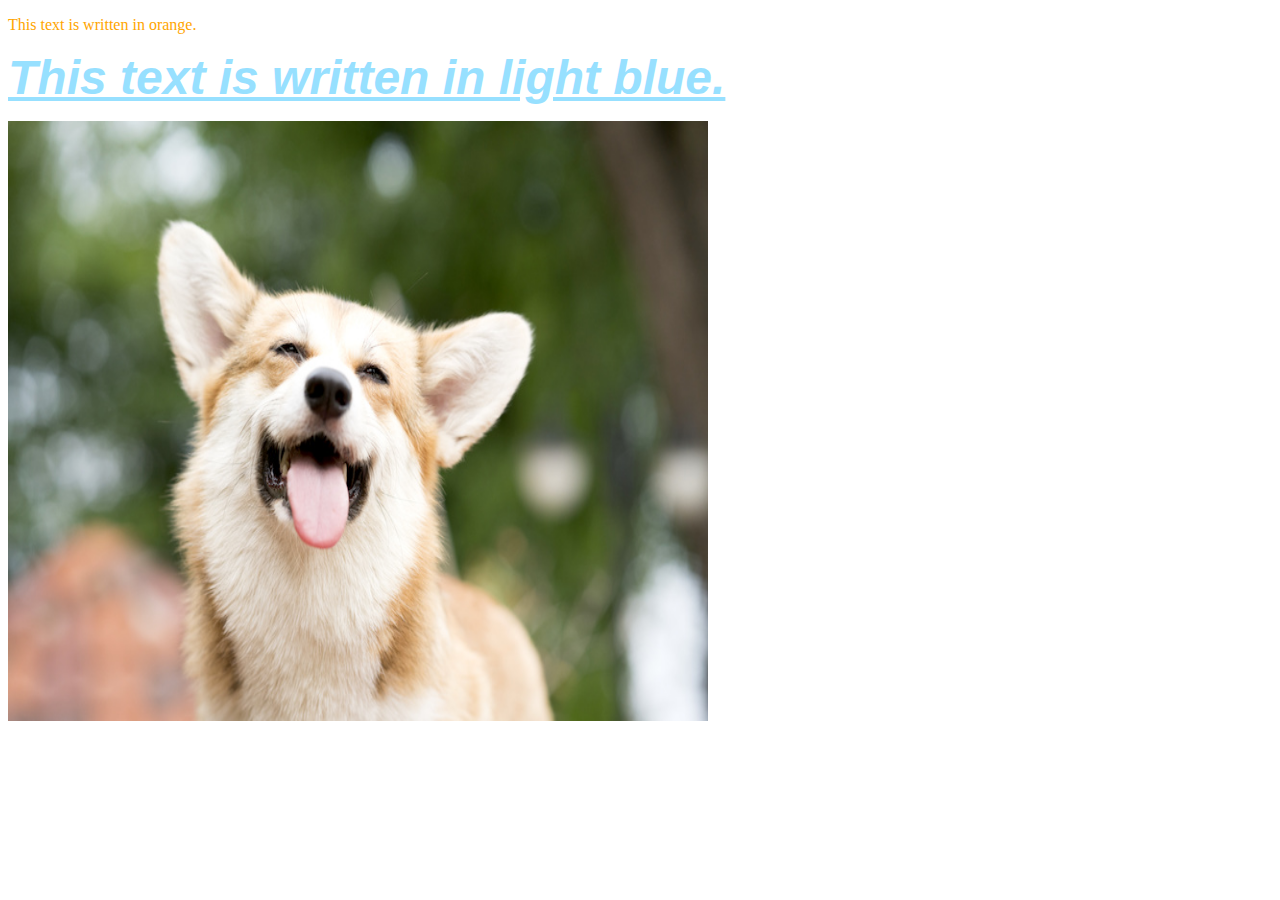
<file: Basic_HTML_and_JavaScript_1/Basic_HTML_1.html>
<!DOCTYPE HTML>
<html>
	<script src="Basic_JavaScript_1.js"></script>
<p>
	<font color="orange">This text is written in orange.</font></p>
<p>
	<font color="#97E0FF" face="Arial" size="7"><b><i><u>This text is written in light blue.</font></p></b></i></u>
<img src="Corgi-smiling.jpeg" alt="Corgi smiling and happy" width="700" height="600">
</html>
</file>
<file: Creating-CSS-Effects/css/style.css>
/*NAVBAR*/
.nav-bar{
    position: sticky;
    top: 0;
    z-index: 4; /*Sets the position of the navbar in the stack
    layer so it is on top*/
}

ul{
    list-style-type: none; /*Removes the default bullet point
    styling on list tag elements*/
    background-color: #363636;
    margin: -10px -10px 0px -10px; /*margin value order top, 
    right, bottom, and left*/
    overflow: hidden; /*Hides excess margin space expanding past
    the browser window edge and prevents a left to right 
    scroll bar*/
    display: flex; /*Creates flex container so the elements
    will take up as much of the width that is available*/
    align-items: center;
}

a{
    display: block;
    font-family: Calibri, sans-serif;
    font-size: 23px;
    font-weight: 600;
    color: white;
    text-decoration: none; /*Removes the default underline
    link text-decoration*/
    text-transform: uppercase; /*Transforms all text to 
    uppercase regardless of the case that is typed in the HTML file*/
    width: 100px;
    padding: 30px;
    text-align: center;
    transition: background-color 0.4s ease-in;
}

/*NAVBAR ROLLOVER EFFECCTS*/
a:hover, .drop:hover /*drop:hover triggers when any one of the 
links in the Images list tag is being hovered over*/{
    background-color: rgb(228, 159, 0);
    color: rgb(49, 49, 49);
    box-shadow: 0px 8px 16px 0px rgba(0, 0, 0, 0.7);
    transition: background-color 0.3s ease-in;
}

/*Styles and hides the anchor links within the Images link 
div tag*/
.rollover-menu{
    display: none;
    position: absolute;
    background-color: white;
    box-shadow: 0px 8px 16px 0px rgba(0, 0, 0, 0.2);
}

/*Displays anchor elements when the user hovers their mouse
over the Images link*/
.drop:hover .rollover-menu{
    display: block;
}

/*Specifically styles the achor elements within the  div tag
that contains the rollover-menu class selector*/
.rollover-menu a{
    color: #363636;
}

/*Specifically styles the achor elements in the div tag that
contains the rollover-menu class selector when the over
effect is triggered*/
.rollover-menu a:hover{
    color: white;
}

/*Specifically styles the first anchor element child within
the rollover-menu div tag*/
.rollover-menu a:hover:nth-child(1){
    background-color: rgb(117, 20, 20);
}

/*Specifically styles the second anchor element child within
the rollover-menu div tag*/
.rollover-menu a:hover:nth-child(2){
    background-color: rgb(87, 7, 7);
}

/*Specifically styles the third anchor element child within
the rollover-menu div tag*/
.rollover-menu a:hover:nth-child(3){
    background-color: rgb(48, 2, 2);
}

/*FOOTER*/
footer{
    background-color: #363636;
    margin: 30px -10px -10px -10px; /*Margin value order top,
    right, bottom, and left*/
    overflow: hidden; /*Hides excess margin space expanding
    past the browser window edge and prevents a left to right 
    scroll bar*/
    height: 70px;
}

/*Styles the text and the footer*/
.footer-text{
    font-family: Calibri, sans-serif;
    font-weight: 23px;
    font-weight: 400;
    color: rgb(228, 159, 0);
    text-align: center;
}

/*IMAGES*/
img{
    width: 700px;
    height: 750px;
}

/*Creates a container for each image to be held in*/
.image-container{
    display: flex;
    justify-content: center;
    padding-top: 120px;
}

/*Creates a uniform amount of space (as the other two images
on the screen) from the navbar to the rop of the image when
the bookmark link is clicked on*/
#image3{
    padding-bottom: 170px;
}

/*IMAGE ONE*/
/*Overlays a dark grey color over the first image*/
.overlay{
    position: absolute;
    width: 700px;
    height: 750px;
    background-color: rgb(90, 90, 90);
    opacity: 0;
    transition: 0.5s ease;
}

/*Triggers the hover effect of the overlay on Image 1 with a 
60% opacity*/
.overlay:hover{
    opacity: 0.6;
}

/*IMAGE TWO*/
.zoom{
    transform: scale(1); /*Sets the base size of image 2 for 
    a zoom in effect*/
    transition: 0.5s ease-out; /*Creates a smooth transition
    of the image zooming back to its original size*/
    z-index: 3; /*Sets image position in the stack layer behind
    navbar so zoom effect does not cover the navbar*/
}

/*Creates a zoom in effect on image 2*/
.zoom:hover{
    transform: scale(1.5); /*Scales image 2 to grow half 
    its size*/
    transition: 0.5s ease-out;
}

/*IMAGE THREE*/

/*Creates the position of the animation burst and hides any 
overflow of the shape size going beyond the edges of image3*/
.circle{
    position: relative;
    margin: 0px;
    overflow: hidden;
}

/*Sets up the burst animation shape and position before the
hover effect is triggered*/
.circle::before{
    content: "";
    position: absolute;
    width: 0;
    height: 0;
    border-radius: 50%; /*Creates a circle/oval shape*/
    opacity: 0; /*Makes the shape invisible until the animation
    is triggered by a hover effect*/
    top: 50%;
    left: 50%; /*Top and left position the circle to the
    center of image 3*/
    transform: translate(-50%, -50%); /*Allows the circle to
    evenly expand on all four sides of image 3*/
    animation: burst-reverse 1s; 
}

/*Triggers the hover effect on the circle class selector
::before*/
.circle:hover::before{
    animation:burst 1s;
    animation-fill-mode: forwards;
}

/*Creates a growing circle effect*/
@keyframes burst{
    0% /*0% is the start of the animation*/{
        opacity: 0.2;
        background-color: rgb(224, 224, 224);
    }
    100% /*100% is the end of the animation*/{
        opacity: 0.7;
        background-color: rgb(224, 224, 224);
        width: 300%;
        height: 300%;
    }
}

/*Animation of the circle shrinking back to the center of
the image*/
@keyframes burst-reverse{
    0%{
        opacity: 0.7;
        background-color: rgb(224, 224, 224);
        width: 300%;
        height: 300%;
    }
    100%{
        opacity: 0.2;
        background-color: rgb(224, 224, 224);
    }
}
</file>
<file: Final_html_css_project_website/stylesheet/portfolio.css>
/***** GENERAL STYLING *****/
/* Body */
body {
    margin: 0%  /* This ensures our site displays all the way to the edge of the browser screen */
}

/* Heading 1 elements */
h1 {
    text-transform: uppercase; /* Capitalizing all h1 headings */
    font-family: "Trebuchet MS", Optima; /* Sets the font family of all h1 headings */
    text-align: center; /* Centering all h1 elements */
    margin-top: 3%; /* Adds a small margin above h1 elements */
    color: #1a1a1a; 
}

/* Heading 1 element hover effect */
h1:hover {
    filter: grayscale(5%); /* Adds a slightly gray filter to the h1 headings when hovered over */
    transform: scale(1.1); /* When the h1 elements are hovered over they increase in size by 1.1 */
    transition: transform 1s; /* This causes the transformation to last 1 second */
}

/* Styling for portfolio title text */
.white-text {
    color: #fff; /* This is used to change the color of the portfolio title text */
}

/* Paragraph elements */
p {
    font-family: Perpetua, Rockwell Extra Bold;
    text-align: justify; /* Justify text within paragraph elements */
    letter-spacing: 1px; /* This expands the text slightly */
    font-size: 20px;
    padding-left: 20px; /* Adds padding to the left of the paragraph element */
    padding-right: 20px; /* Adds padding to the right of the paragraph element */
}

/* Anchor elements */
a {
    color: blue; /* This ensures all links are blue */
}

/*Image elements*/
img {
    border-radius: 8px; /* Gives all images slightly rounded corners */
    max-width: 100%; /* Ensures all images stay within the width of their container */
    height: 250px; /* Sets the height of all images */
    display: block; /* By specifying block display we can ensure our images are able to be centered */
    margin-left: auto; /* In combination with "margin-right: auto" this centers all images */
    margin-right: auto;
}

* {
    margin: 0;
    padding: 0;
    box-sizing: border-box;
}

.full-width-img {
    width: 100%; /* Image takes up full width of screen */
    height: 100px; /* Adjusts height to maintain aspect ratio */
    display: block; /* Ensures no extra spacing below image */
}


/* Image element hover effects */
img:hover {
	filter: grayscale(5%);  /* Brings back most of the image's color when hovered over */
    transition: transform 1s; /* Transition lasts 1 second */
	transform: scale(1.1); /* Image is increased slightly when hovered over */
}

/* The @media rule is used in media queries to apply different styles for different media/types of devices */
/* On screens 576px and smaller the images will be 100px tall and centered vertically in the column */
@media screen and (max-width: 576px) {
    img {
        height: 100px;
        margin-top: 150px;
    }
}

/* Styling for footer element */
footer {
    padding: 2%; /* This gives the footer padding that is equal to 2% of the width of the element's area */
    background-color: white;
}
/***** END OF GENERAL STYLING *****/

/***** NAVBAR STYLING *****/
.Navbar {
    overflow: hidden; /* This ensures that any content that overflows beyond the boundary of our nav bar is not displayed */
    background-color: black; /* This colors the navbar black */
    position: fixed; /* This keeps the navbar at the top of the screen as we scroll */
    top: 0; /* This ensures no space is displayed above the navbar */
    width: 100%; /* This makes the navbar span the entire width of the page */
    z-index: 1; /* This ensures other elements don't display over the navbar */
    -webkit-animation: moveNav 5s; /* This applies the moveNav animation below for Safari 4.0 - 8.0 */ 
    animation: moveNav 5s; /* This applies the moveNav animation for all other browsers */
}

/* moveNav animation effect for moving the nav bar in from the left of the screen */
@keyframes moveNav {
    from {left: -100vw;} /* The navbar is starting off screen to the left */
    to {left: 0vw;} /* This moves the navbar into place on the screen */
}

/* Navbar links */
.Navbar a {
    float: left; /* This specifies that the text floats on the left on the navbar */
    display: block; /* This ensures that other text will be displayed on the same line or row, instead of a new line */
    color: white; /* This is the font color for text on our navbar */
    padding: 14px 16px; /* This adds padding around our text */
    text-decoration: none; /* This gets rid of the underlines under the text on our navbar */
    font-family: Avant Garde, Helvetica; /* This specifies the font family for text on our navbar */
    font-size: 20px; /* This specifies the font size for text on our navbar */
    text-align: center; /* This centers the text within its container */
    position: relative; /* This sets the text relative to its normal positioning, allowing us to use the animation below */
    -webkit-animation: moveNavText 5.75s; /* Animation for Safari 4.0 - 8.0 */
    animation: moveNavText 5.75s; /* Applies the moveNavText animation for 5.75s */ 
}

/* moveNavText animation effect for moving the navbar text from above the view to the navbar */
@keyframes moveNavText {
    from {top: -100vw;} /* This sets the navbar text 100% above the viewport */
    to {top: 0vw;} /* This lowers the navbar text onto the navbar */
}

/* Screens 576px and smaller will display navbar links equally distributed */
@media screen and (max-width: 576px) {
    .Navbar a{
        width: 25%; /* This makes each link take up 1/4 of the navbar */
        font-size: 12px;
    }
}

/* Navbar hover effects */
.Navbar a:hover {
    background-color: #f4f4f4; /* Defines the background color that will display when you hover over the link */
    color: black; /* This defines the font color that will display when navbar a elements are hovered over */
    font-weight: bold; /* This makes the text on the navbar bold when hovered over */
}

/* Navbar home button */
.Navbar a.active { /* This targets the a element on the navbar with the "active" class */
    background-color: darkgray;
}
/***** END OF NAVBAR STYLING *****/

/***** VIDEO STYLING *****/
/* Formatting for background video */
#Typing_Video {
    position: fixed; /* This fixes the video to the page */
    right: 0; /* This ensures there is no space between the edge of the video and the edge of the page */
    bottom: 0; /* This ensures no space between the bottom of the video and the bottom of the page */
    min-width: 100%; /* This ensures the video is displayed across the full width of the page */
    z-index: -1; /* This places the video behind the other elements on the page */
}

/* Screens that are 576px and smaller will not display the background video */
@media screen and (max-width: 576px) {
    #Typing_Video {
        display: none;
    }
}

/* Texts over the video */
.Video_Text {
    background: rgba(0, 0, 0, 0.5); /* This provides a semi-transparent background for the text to sit over */
    color: white; /* Makes the font color white */
    width: 100%; /* Ensures the video-text container fills the width of the video */
    padding: 20px; /* This adds padding around the video-text container so that the background goes slightly beyond the text */
    position: relative; /* This sets the text relative to its normal positioning, allowing us to use the animation below */
    -webkit-animation: moveVideoText 5.75s;
    animation: moveVideoText 5.75s;
}

/* This animation effect causes the overlay video text to move up from the bottom of the page upon page load */
@keyframes moveVideoText {
    from {top: -100vw;} /* This sets the position of the video text to above the viewport */
    to {top: 0vw;} /* This moves the video text to the normal positioning on the viewport */
}
/***** END OF VIDEO STYLING *****/

/***** TABLE STYLING -  this section covers the styling of the columns and rows within the table *****/
* { /* The asterisk is a universal selector that applies this effect to all elements on the page */
    box-sizing: border-box; /* This creates a box with a border within which we will place most of our text */
} 

.Column_1 {
    float: left;
    width: 50%; /* This ensures the column takes up half of the page width */
    padding: 10px;
    padding-top: 3%; /* This ensures there is space between the top of the column and our headings */
    height: 400px; /* This sets the height of the column to 400px -  this may need to be adjusted depending on the text you enter */
    background-color: #f2f2f2; /* Sets the background color of the columns with class Column_1 */
}

/* Screens 576px and smaller will display a scroll bar if the text overflows the column height */
@media screen and (max-width: 576px) {
    .Column_1 {
        overflow: auto;
    }
}

.Column_2 {
    float: left;
    width: 50%;
    padding: 10px;
    padding-top: 1.9%;
    height: 400px;
    background-color: #4d4d4d;
}

/* This class is applied to the columns in the final row, overriding the height and padding to provide more room for the contact form  while keeping the rest of the formatting from Column_1 or Column_2 */
.Column_tall {
    padding-top: 3.5%;
    height: 450px;
}

/* This inserts something after the content of selected elements (in this case the elements with class "Row") */
.Row:after {
	content: ""; /* By leaving this blank, we are allowing the footer (covered lower down) to be displayed - removing it makes the footer overwrite a column */
	display: table; /* The display property specifies the type of display behavior; the table value tells the browser to treat the element as a table */
	clear: both; /* This clears any other elements from floating on the left or the right of an element */
}
/***** END OF TABLE STYLING *****/

/***** CONTACT FORM STYLING *****/
/* input[type=text] targets all text input sections of the contact form */
input[type=text] {
    width: 100%; /* Each input box covers the full width of the container */
    padding: 12px; /* Adds padding within the text box */
    border: 1px solid #ccc; /* Setting a solid border and its color */
    border-radius: 4px; /* Slightly rounds the corners of the text box border */
    box-sizing: border-box; /* This creates a box with a border around the contact form input boxes */
    margin-top: 6px; /* Adds a margin to the top of the text box */
    margin-bottom: 16px; /* Adds a margin to the bottom of the text box */
    resize: vertical; /* This allows the user to resize the text boxes vertically */
    font-family: Perpetua, Rockwell Extra Bold;
}

/* Hover effects for input boxes */
input[type=text]:hover {
    box-shadow: 0 0 5px #00004d inset; /* This creates a blue shadow in the text box when hovered over by the user */
}

/* Submit button */
input[type=submit] {
    background-color: black; /* Sets the background color of the submit button to black */
    color: white; /* Sets the font color of the Submit button to white */
    font-weight: bold; /* Makes the font of the submit button bold */
    padding: 12px 20px; /* Adds padding to the submit button */
    border: none; /* Removes the border from the submit button */
    border-radius: 4px; /* Gives the submit button the same rounded corners as the text boxes */
    cursor: pointer; /* Changes the cursor to pointer when over the submit button */
    display: block; /* Allows the submit button to be centered */
    margin-left: auto; /* In combination with "margin-right: auto" this will center the submit button */
    margin-right: auto;
    font-family: Perpetua, Rockwell Extra Bold;
}

/* Hover effect for submit button */
input[type=submit]:hover {
    background-color: white; /* Turns the background of the submit button white when the user hovers over it */
    color: black; /* Turns the font black when hovered over */
    transform: scale(1.5); /* Makes the button increase 1.5 times in size */
    transition: transform 1.5s; /* Makes the transform effect last 1.5 seconds */
}

/* Form element */
form {
    border-radius: 5px; /* Rounds the corners of the contact form */
    background-color: #f2f2f2; 
    padding: 10px; /* Adds padding to the contact form */
    font-family: "Trebuchet MS", Optima;
}
/***** END OF CONTACT FORM STYLING *****/
</file>
<file: Simple-Recipes/css/style.css>
/*Import link for the Josefin Slab font from fonts.google.com*/
@import url('https://fonts.googleapis.com/css2?family=Josefin+Slab:ital,wght@0,100..700;1,100..700&family=Mukta&family=Roboto&display=swap');

/*Import link for the Sacramento font from fonts.google.com*/
@import url('https://fonts.googleapis.com/css2?family=Sacramento&display=swap');

html {
    overflow-x: hidden;
    /*Prevents the browser from 
    displaying a left to right scroll bar as a result
    of negative margin values*/
    scroll-behavior: smooth; /*Creates a smooth scrolling
    effect when a bookmark link is clicked*/
}

/*NAVBAR*/
.nav-bar {
    position: sticky;
    /*Creates a sticky element that stays
    in the same spot in the browser screen*/
    top: 0;
    /*Tells the browser screen to stick the element at the
    top of the page based on user scrolling*/
    z-index: 9;
    /*Sets the stack layer of the navbar to scroll
    over all elements*/
}

ul {
    display: flex;
    /*Creates a flex container which will 
    expand or shrink elements to fill the space available
    to them and place the elements side by side horizontally*/
    list-style-type: none;
    /*Removes the default styling
    for unordered list elements*/
    align-items: center;
    margin: -8px -8px 0px -8px;
    /*The margin order is top,
    right, bottom, and left. The negative margins will stretch 
    the background beyond the edge of the browser screen*/
    background-color: rgb(1, 128, 106);
    border-bottom: 5px solid rgb(247, 177, 188);
}

a {
    display: block; /*Dislpays achor elements vertically
    on a new line, this wad added so the drop down menu 
    displays vertically and not horizontally on the screen*/
    font-family: 'Josefin Slab', serif;
    font-size: 25px;
    font-weight: 800;
    color: rgb(247, 177, 188);
    text-align: center;
    width: 100px;
    padding: 20px;
    text-decoration: none;
    transition: background-color 0.3s ease-in;
}

a:hover, .drop:hover a:only-of-type/*Only-of-type effects
the only child element nested within an element. This will 
keep the background color blue while hovering and the text
white when we move the mouse over anchor elements in the
rollover-menu div*/ {
    background-color: rgb(149, 238, 223);
    color: white;
    box-shadow: 0px 8px 16px 0px rgba(0, 0, 0, 0.7);
    transition: background-color 0.3s ease-in;
}

.rollover-menu {
    display: none;
    /*Prevents the anchor links in this div
    from showing on the web browser until oterhwise
    specified*/
    position: absolute;
    /*Absolute will position the div
    element relative to the position of its parent element*/
    background-color: white;
    box-shadow: 0px 8px 16px 0px rgba(0, 0, 0, 0.2);
}

/*Creates a trigger effect when the user hovers their mouse
over the Recipes link. The trigger will display all elements
within the rollever-menu class div element*/
.drop:hover .rollover-menu {
    display: block;
}

.rollover-menu a{
    color: rgb(0, 80, 67);
}

.rollover-menu a:hover{
    color: white;
    box-shadow: 0px 8px 16px 0px rgba(90, 90, 90, 0.2);
}

.rollover-menu a:nth-child(1){
    border-top: 5px solid rgb(238, 118, 136);
}

/*FOOTER*/

footer{
    align-items: center; /*Will align nested HTML elements 
    in the center i.e the table data and paragraph elements
    in the footer tag*/
    margin: 0px -8px -8px -8px; /*Stretches the footer 
    background beyond the browsers edge leaving no white 
    space*/
    background-color: rgb(1, 128, 106);
    border-top: 5px solid rgb(247, 177, 188);
    bottom: 0; /*Positions the footer at the bottom of 
    the screen*/
}

table{
    width: 100%; /*Will take up the full width of the
    browser screen*/
}

td{
    width: 33% /*Each table data item takes up 1/3 of the 
    space available on the screen*/
}

td p{
    font-family: 'Josefin Slab', serif; /*Font from
    fonts.google.com*/
    font-size: 20px;
    font-weight: 600;
    text-align: center;
    color: rgb(247, 177, 188);
}

/*BODY*/

.container{
    display: inline-block;
    background-size: 100%;
    padding-top: 60px;
    padding-left: 30px;
}

/*HEADERS*/

h1{
    font-family: 'Sacramento', cursive; /*Font from 
    fonts.google.com*/
    font-size: 80px;
    color: rgb(0, 30, 67);
    text-align: center;
}

h2, h3, h4{
    font-family: 'Josefin Slab', serif; /*Font from
    fonts.google.com*/
    text-align: center;
}

h2{
    color: rgb(0, 80, 67);
    font-size: 60px;
    text-decoration: underline;
    text-decoration-color: rgb(247, 177, 188);
}

h3{
    font-size: 30px;
}

h4{
    font-size: 15px;
    text-decoration: underline;
    text-transform: uppercase;
}

/*PARAGRAPHS*/

p{
    font-family: 'Josefin Slab', serif; /*Font from
    fonts.google.com*/
    font-size: 20px;
    font-weight: 600;
    color: rgb(0, 80, 67);
    text-align: center;
}

/*IMAGES*/

/*Positions elements to sit side by side on the screen*/
.column{
    float: left;
    width: 48%;
    padding: 10px;
}

/*Styleing for screens 1200px or smaller*/
@media screen and (max-width: 1200px){
    .column{
        width: 100%;
        padding: 0px;
        margin-left: -15px; /*Centers each column on 
        the screen*/
    }
}

/*Specifically styles the first 7 img tag elements contained
in elements with the .column class*/
.column img:nth-child(-n + 7){
    width: 500px;
    height: 350px;
    box-shadow: 0 4px 8px rgba(0, 0, 0, 0.4),
    0 6px 20px 0 rgba(0, 0, 0, 0.2);
}

.recipe-container{
    width: 500px;
    height: 350px;
    margin: 100px auto 180px; /*Shorthand value top,
    right and left, then bottom*/
    perspective: 1000px; /*Tells the browser how much 
    3 dimentional space an element should take up*/
}

/*Styling for mobile size screens*/
@media screen and (max-width: 600px){
    .column img:nth-child(-n + 7){
        width: 350px;
        height: 225px;
    }

    .recipe-container{
        width: 350px;
        height: 225px;
    }
}

.recipe-card-background{
    background-color: rgb(149, 238, 223);
}

/*Alternates the blue tle background on smaller screen 
sizes*/
@media screen and (max-width: 1200px){
    #pork{
        background-color: rgb(255, 255, 255);
    }
    #biscuits{
        background-color: rgb(149, 238, 223);
    }
}

/*FEATURED RECIPE*/

/*Styles the featured recipe h3 tag*/
#featured-header{
    font-family: 'Sacramento', cursive; /*Font from 
    fonts.google.com*/
    font-size: 60px;
    color: rgb(0, 80, 67);
}

#featured-main-text{
    text-align: justify;
    padding-top: 20px;
    margin-left: 40px;
}

/*Sets margin left to 0 because it is not needed on a
small screen and centers the text*/
@media screen and (max-width: 1200px){
    #featured-main-text{
    margin-left: 0;
    }
}

/*Specifically styles the img tag nested within the #featured
div in the Featured Recipe section*/
@media screen and (min-width: 1600px){
    #featured img{
        width: 700px;
        height: auto; /*Automatically calculated the image
        height based on the width*/
        margin-left: -100px;
        margin-top: -20px; /*Margin left and top will 
        override margin styleing from the .recipe-container
        class selector*/
    }
}

/*Adjustes the position of the featured image to be centered 
in its div when the width is 1599px or less*/
@media screen and (max-width: 1599px){
    #featured img{
        margin-left: 0px;
        margin-top: 40px;
    }
}

@media screen and (max-widtth: 600px){
    #featured .recipe-card-background{
        height: 300px;
    }
    #featured img{
        margin-top: -65px;
    }
}

#featured-button{
    display: block; /*Positions the recipe button on its
    own line from the other elements within the div*/
    margin: 60px auto 0px;
    background-color: rgb(1, 128, 106);
    border-radius: 35px;
    border: none; /*Removes default border set by the browser
    when border-radius is used*/
    font-family: 'Josefin Slab', serif; /*Font from 
    fonts.google.com*/
    font-size: 30px;
    font-weight: bold;
    padding: 15px 25px;
    color: white;
    cursor: pointer;
}

/*Specifically styles the hover effect of the recipe button
in the Featured Recipe section*/
#featured-button:hover{
    background-color: rgb(247, 177, 188);
}

/*IMAGE FLIP*/

/*Positions the flip effect, defines transition time,
and defines a 3D effect*/
.flip{
    position: relative;
    width: 100%;
    height: 100%; /*Setting the width and height to 100%
    will allow the effect to take up 100% of the
    space available*/
    text-align: center;
    transition: 0.5s ease-in-out;
    transform-style: preserve-3d; /*Treats elements as 3D
    objects instead of flat (2D) objects*/
}

.flip:hover{
    transform: rotateY(-180deg); /*Rotates an element 
    from right to left*/
}

.flip-front, .flip-back{
    position: absolute;
    width: 100%;
    height: 100%;
    backface-visibility: hidden;
}

.flip-back{
    background-color: rgb(149, 238, 223);
    border: 2px solid white;
    transform: rotateY(180deg); /*Adds 180 degrees back from
    the previously subtraced -180 degrees it moved 
    to perviously so the text can be read properly*/
}

.text-container{
    padding-top: 70px;
}

@media screen and (max-width: 600px){
    .text-container{
        padding-top: 0px;
    }
}

/*RECIPE BUTTON*/

input[type="button"]{
    background-color: #fff;
    border: none;
    border-radius: 20px;
    font-family: 'Josefin Slab', serif; /*Font from
    fonts.google.com*/
    font-weight: bold;
    font-size: 22px;
    padding: 11px 17px;
    color: rgb(1, 128, 106);
    cursor: pointer;
}

input[type="button"]:hover{
    background-color: rgb(247, 177, 186);
    color: white;
}

/*CONTACT FORM*/

/*Sets up the content within the div tag containing the ID
contact to be centered on the webpage*/
#contact{
    display: block;
    margin-bottom: 70px;
}

form{
    display: table; /*This will display the form in a table
    format as rows and columns*/
    padding: 15px;
    margin-left: auto;
    margin-right: auto; /*The browser will automatically 
    calculate margins to center the form on the screen*/
}

/*This will specifically target the input tags that are
nested within the form tags*/
form input{
    font-family: 'Courier New', Couier, monospace;
    font-size: 15px;
    color: rgb(165, 165, 165);
    border: 2px solid rgb(165, 165, 165);
    border-radius: 5px;
    padding: 3px;
    margin: 10px 15px 10px 0px;
    transition: 0.3s ease-out; /*Transitions back to light
    grey when a user clicks away from an input field*/
}

form input:focus{
    border: 2px solid rgb(1, 128, 106);
    color: black;
    outline: none; /*Removes default border added when the
    focus pseudo class is triggered*/
    transition: 0.3s ease-out;
}

label{
    font-family: 'Josefin Slab', serif; /*Font from
    fonts.google.com*/
    font-size: 20px;
    font-weight: bold;
    margin: 10px;
}

textarea{
    width: 100%;
    height: 200px;
    padding: 12px 20px;
    box-sizing: border-box;
    resize: both; /*Will allow the user to resize the text
    area both in width and height*/
    border: 3px solid rgb(165, 165, 165);
    border-radius: 5px;
    font-family: 'Courier New', Couier, monospace;
    color: rgb(165, 165, 165);
    font-size: 15px;
    transition: 0.3s ease-out; /*Will transition back to 
    light grey*/
}

textarea:focus{
    color: black;
    border: 3px solid rgb(1, 128, 106);
    transition: 0.3s ease-out;
    outline: none;
}

input[type="submit"]{
    background-color: rgb(1, 128, 106);
    border: none;
    border-radius: 35px;
    font-family: 'Josefin Slab', serif; /*Font from
    fonts.google.com*/
    font-size: 20px;
    font-weight: bold;
    padding: 15px 25px;
    margin-top: 20px;
    color: #fff;
    cursor: pointer;
    float: right; /*Positions the submit butto to the
    bottom right of the form*/
}

input[type="submit"]:hover{
    background-color: rgb(247, 177, 188);
}
</file>
<file: The-Pet-Shop-Website/css/style.css>
/*Import link for the Roboto font from fonts.google.com*/
@import url('https://fonts.googleapis.com/css2?family=Roboto&display=swap');

/*Import link for the Mukta font from fonts.google.com*/
@import url('https://fonts.googleapis.com/css2?family=Mukta:wght@200;400&family=Roboto&display=swap');
body{
    background-color: white;
    overflow-x: hidden; /*hides the bottom left right scroll bar
    when elements stretch beyond the screen border*/
}

/*NAVBAR*/

li{
    display: inline;
    padding: 5px;
}

a{
    font-family: 'Roboto', sans-serif; /*Font from fonts.google.com*/
    font-size: 20px;
    font-weight: 700;
    text-shadow: 1px .5px 4px rgba(46, 31, 31, 0.5);
    color: white;
    text-decoration: none; /*Removes the default link styling*/
}

a:hover{
    color: #d7eaf7; /*Changes the color of the anchor  element
    when a user hovers their mouse over it*/
}

.nav-bar{
    background-color: #216391;
    padding-top: 10px;
    padding-bottom: 10px;
    /*The following minus margins stretch the navbar background 
    beyond the web browser screen edge*/
    margin-top: -8px;
    margin-left: -10px;
    margin-right: -10px;
    position: sticky; /*Creates a sticky element that stays in
    the same spot in the brower screen*/
    top: 0; /*Tells the browser to stick the element at the top
    of the page based on user scrolling*/
    z-index: 9; /*Sets the stack layer of the navbar to scroll
    over all elements*/
}

/*Creates a line under the Home and Contact links to separate
them from the images links*/
#nav-border{
    padding-bottom: 10px;
    border-bottom: 3px solid #ffffff;
}

/*HEADERS*/
h1, h2, h3{
    color: #0a3f63;
    text-align: center;
    font-family: "Mukta", sans-serif; /*Font from fonts.google.com*/
    text-shadow: 1px .5px 4px rgba(0, 0, 0, 0.5);
    margin: 0px;
}

h1{
    font-size: 60px;
    margin-top: 50px;
}

h2{
    font-size: 45px;
    margin-bottom: 20px;
}

h3{
    font-size: 30px;
    margin-top: 20px;
}

#contact-h3{
    text-shadow: none;
}

/*Creates a text color change animation on the h1 tags for the
home and contact page headers*/
@keyframes color-text{
    0%{color: #b5e1ff;}
    100%{color: #0a3f63;}
}

/*Calls the animation by it's name in a CSS selector so it can
be applies to a specific HTML element*/
.animate-text{
    animation: color-text 4s;
}

/*BODY CONTENT*/

img{
    width: 500px;
    height: 350px;
    border-radius: 10px;
    border: none;
    box-shadow: 0 4px 8px 0 rgba(0, 0, 0, 0.4),
    0 6px 20px 0 rgba(0, 0, 0, 19);
}

.column{
    float: left;
    width: 48%; /*Places the images side by side when the 
    float property is used*/
    padding: 10px;
}

/*Groups elements inside a div element together and forces any
floating elements outside of the div under it with this
class selector*/
.container{
    background-size: 100% !important;
    margin: 0px -60px 50px -40px;
    padding-top: 5px; /*Padding will add an inline space so
    the elements don't sit on the edge of div*/
    padding-bottom: 10px;
}

/*This is part of the .container class selector to format the 
elements to display in a table like format*/
.container::after{
    content: "";
    clear: both;
    display: table;
}

/*Sets up the size of each div that holds an image so the 
image can be centered*/
.image-container{
    position: relative;
    width: 500px;
    margin: auto;
    margin-bottom: 50px;
}

/*Sets the background color in each div with an image and specifies which
ones by the use of the id names of each image*/
#cats{
    background-color: #d7eaf7;
}

#dogs{
    background-color: #c3e0c5;
}

#rabbits{
    background-color: #c3e0c5;
}

#chinchillas{
    background-color: #d7eaf7;
}

#porcupines{
    background-color: #d7eaf7;
}

#birds{
    background-color: #c3e0e5;
}

/*Sets up the properties for the overlay on each image*/
.overlay {
    position: absolute;
    top: 0;
    left: 0;
    right: 0;
    bottom: 0;
    margin-bottom: 3px;
    background-color: rgb(0, 0, 0);
    opacity: 0;
    border-radius: 10px; /*rounded corners */
}

/*The :hover pseudo-class triggers the overlay class to 60%
opacity when a user hovers their mouse over an image*/
.overlay:hover{
    opacity: 0.6;
}

/*This selector targets the video on the page*/
iframe{
    display: table;
    margin: auto;
    border-radius: 20px;
    border: none;
}

/*Styles the div element that holds the video*/
#video{
    background-color: #c3e0c5;
    padding-top: 5px; /*Padding will add an inline space so
    the elements don't sit on the edge of the div*/
    padding-bottom: 50px;
}

footer{
    background-color: #216391;
    margin-top: 50px;
    /*Negative margins stretch the footer background beyond the 
    web browser screen edge on the left and right*/
    margin-right: -10px;
    margin-left: -10px;
    bottom: 0; /*Positions the footer on the bottom of the screen*/
}

/*Styles the table elements within the footer tags*/
table{
    width: 100%;
}

td{
    text-align: center;
    width: 33%; /*We divide the three columns equally so that
    each column takes up 1/3 of the browser width*/
}

/*Specifically styles the paragrpah elements within the
table data elements*/
td p{
    font-family: 'Roboto' , sans-serif;
    color: rgb(255, 255, 255);
}

/*FORM CSS*/
form{
    padding: 15px;
    display: table;
    margin: auto;
}

input{
    border: 2px solid rgb(165, 165, 165);
    border-radius: 2px;
    padding: 1px;
    margin: 10px 15px 10px 0px;
    font-size: 20px;
    color: rgb(165, 165, 165);
    transition: color 0.3s ease-out;
}

/*The :focus pseudo-class is triggered when a user clicks on an
input elements*/
input:focus{
    box-sizing: border-box;
    border: 2px solid #0a3f64;
    color: #000000;
    transition: 0.3s ease-in;
    outline: none;
}

/*Styles the label tag on the contact form*/
label{
    font-family: 'Roboto' , sans-serif;
    font-size: 20px;
    margin: 10px;
}

/*The type selector for the textarea element for a user to
write a message*/
textarea{
    width: 100%;
    height: 200px;
    padding: 12px 20px;
    box-sizing: border-box;
    border: 3px solid rbg(165, 165, 165);
    border-radius: 4px;
    background: #ffffff;
    font-family: 'Roboto' , sans-serif;
    color: rbg(165, 165, 165);
    font-size: 15px;
    resize: both;
    transition: color 0.3s ease-out;
}

/*Applies different styleing to the textarea when users trigger
the :focus pseudo-class by clicking on it*/
textarea:focus{
    box-sizing:  border-box;
    color: black;
    border: 3px solid #0a3f63;
    transition: 0.3s ease-in;
    outline: none;
}

/*Styles the submit button*/
input[type="submit"]{
    background-color: #0a3f63;
    border: none;
    border-radius: 5px;
    font-family: 'Roboto' , sans-serif;
    font-size: 20px;
    color: white;
    padding: 16px 32px;
    margin: 4px 2px;
    cursor: pointer;
    float: right;
}

/*Changes the background color of the submit button when a 
user hovers over it*/
input[type="submit"]:hover{
    background-color: #052133;
}
</file>
<file: Basic_HTML_and_CSS/Basic_CSS_1.css>
p   {
		color: green;
		text-align: right;
}
</file>
<file: Basic_HTML_and_CSS/CSS_Table.css>
table {
	border: 2px solid silver;
}
td:hover {
	background-color: yellow;
	color: black;
}
tr, th {
	background-color: black;
	colo: cornsilk;
}
tr, td {
	background-color: darkgreen;
	color: white;
}
ol {
	list-style-type: upper-roman;
}
ul {
	list-style-type: square;
}
</file>
<file: Basic_HTML_and_CSS/font_1.css>
.font_1	{
			background-color: blue;
			color: yellow;
			text-decoration: underline;
			font-weight: bold;
			font-size: medium;
		}
</file>
